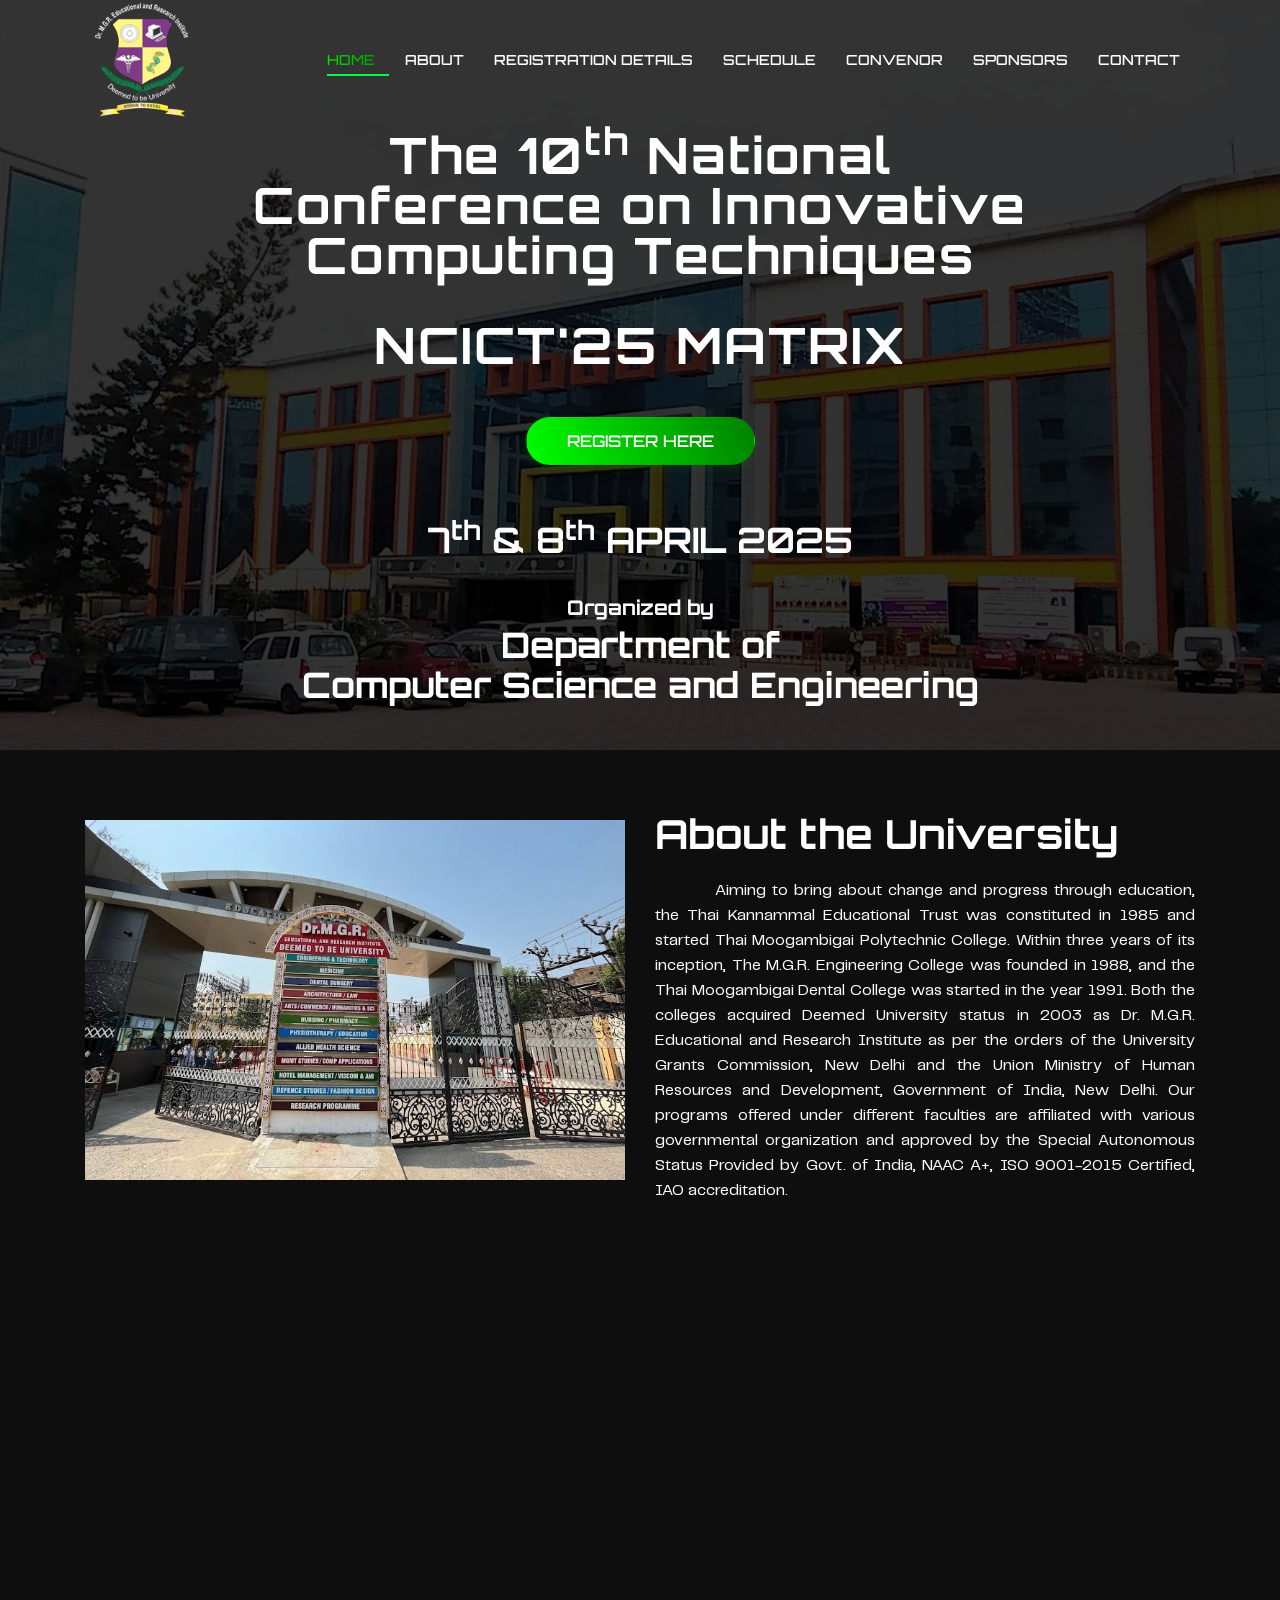
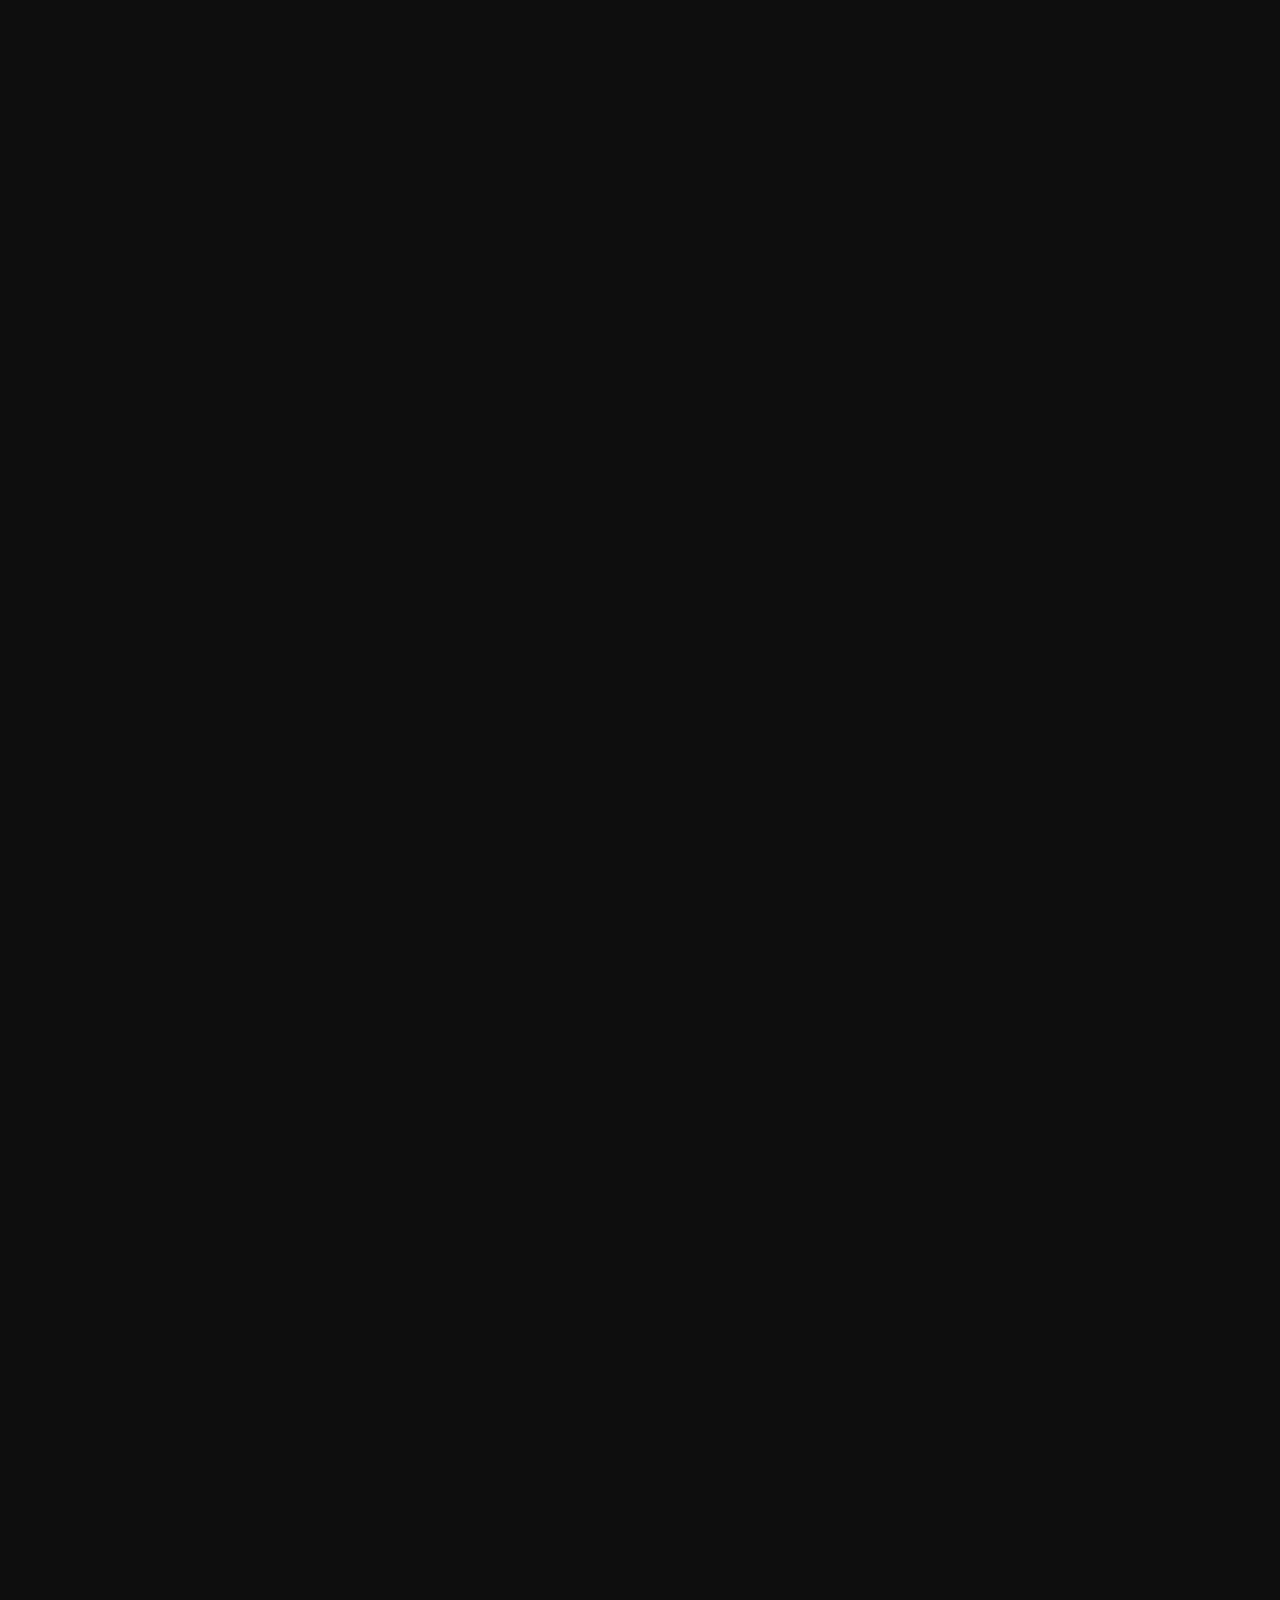
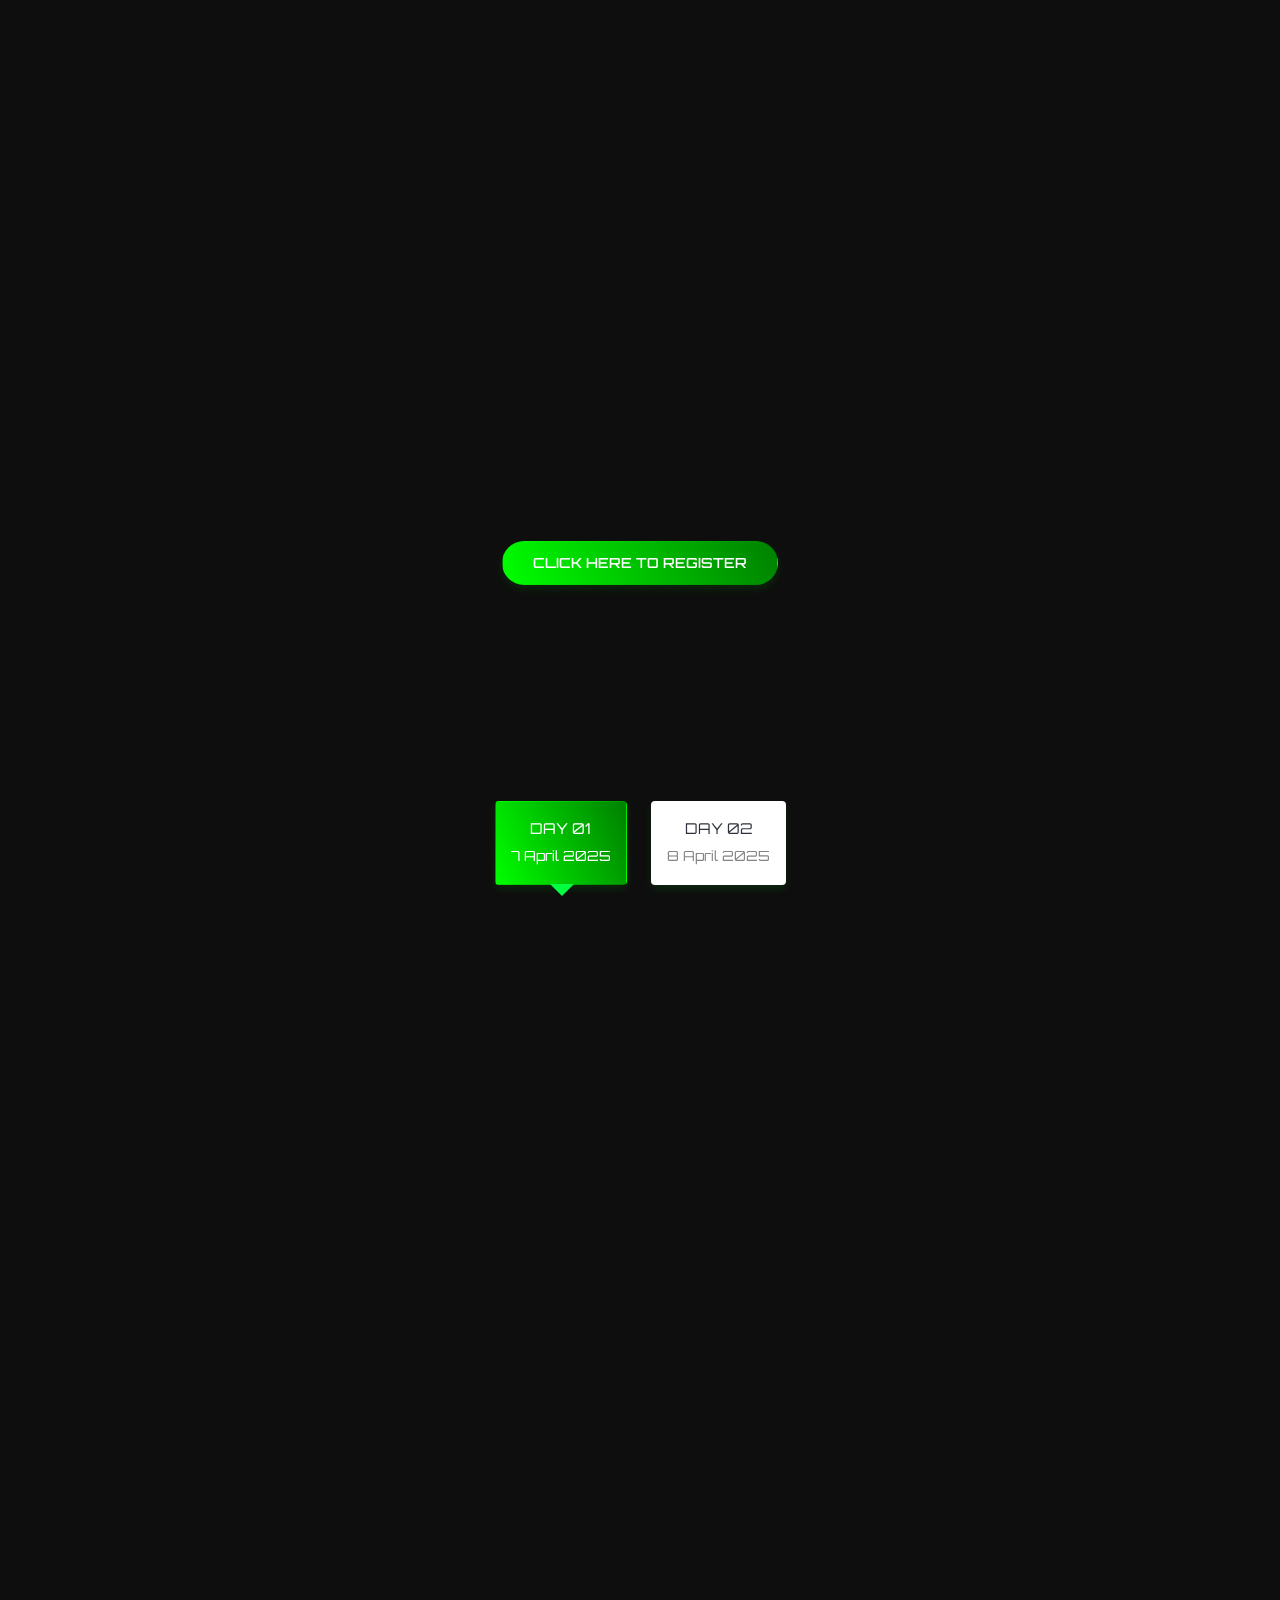
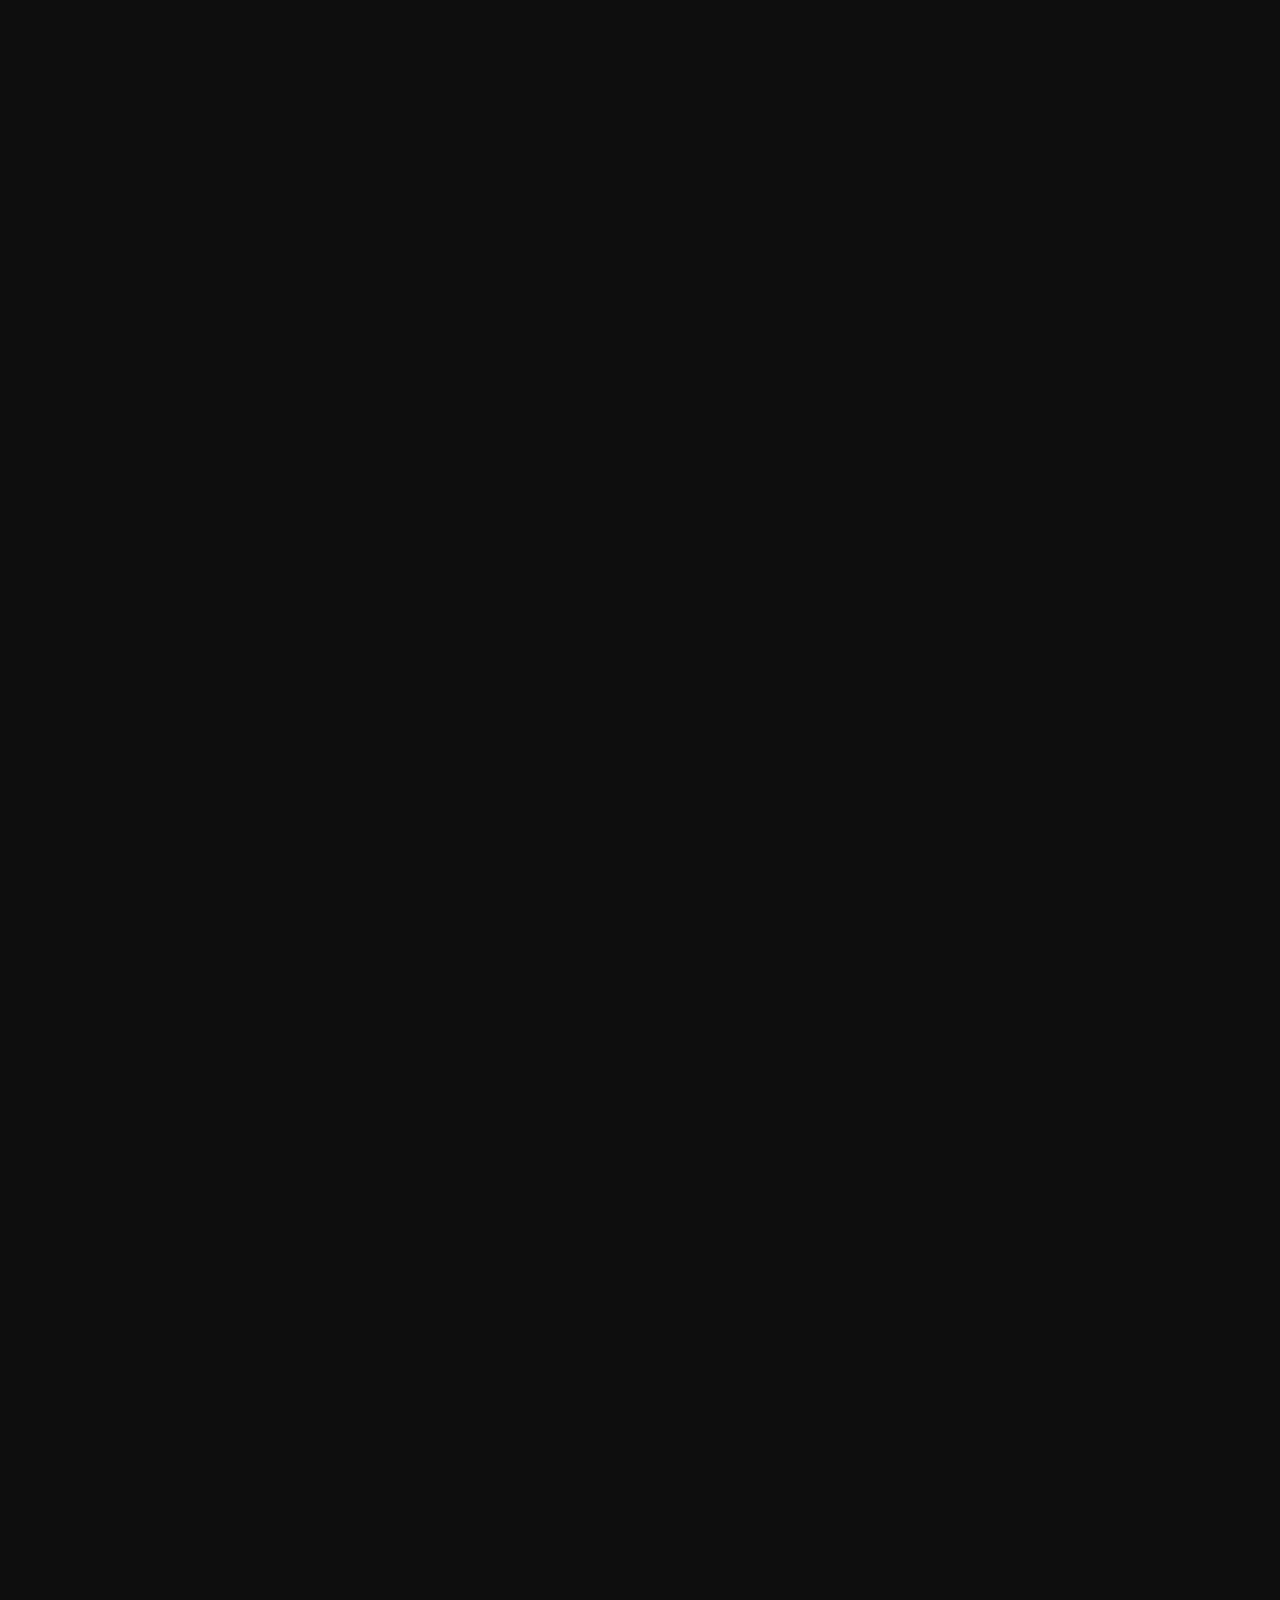
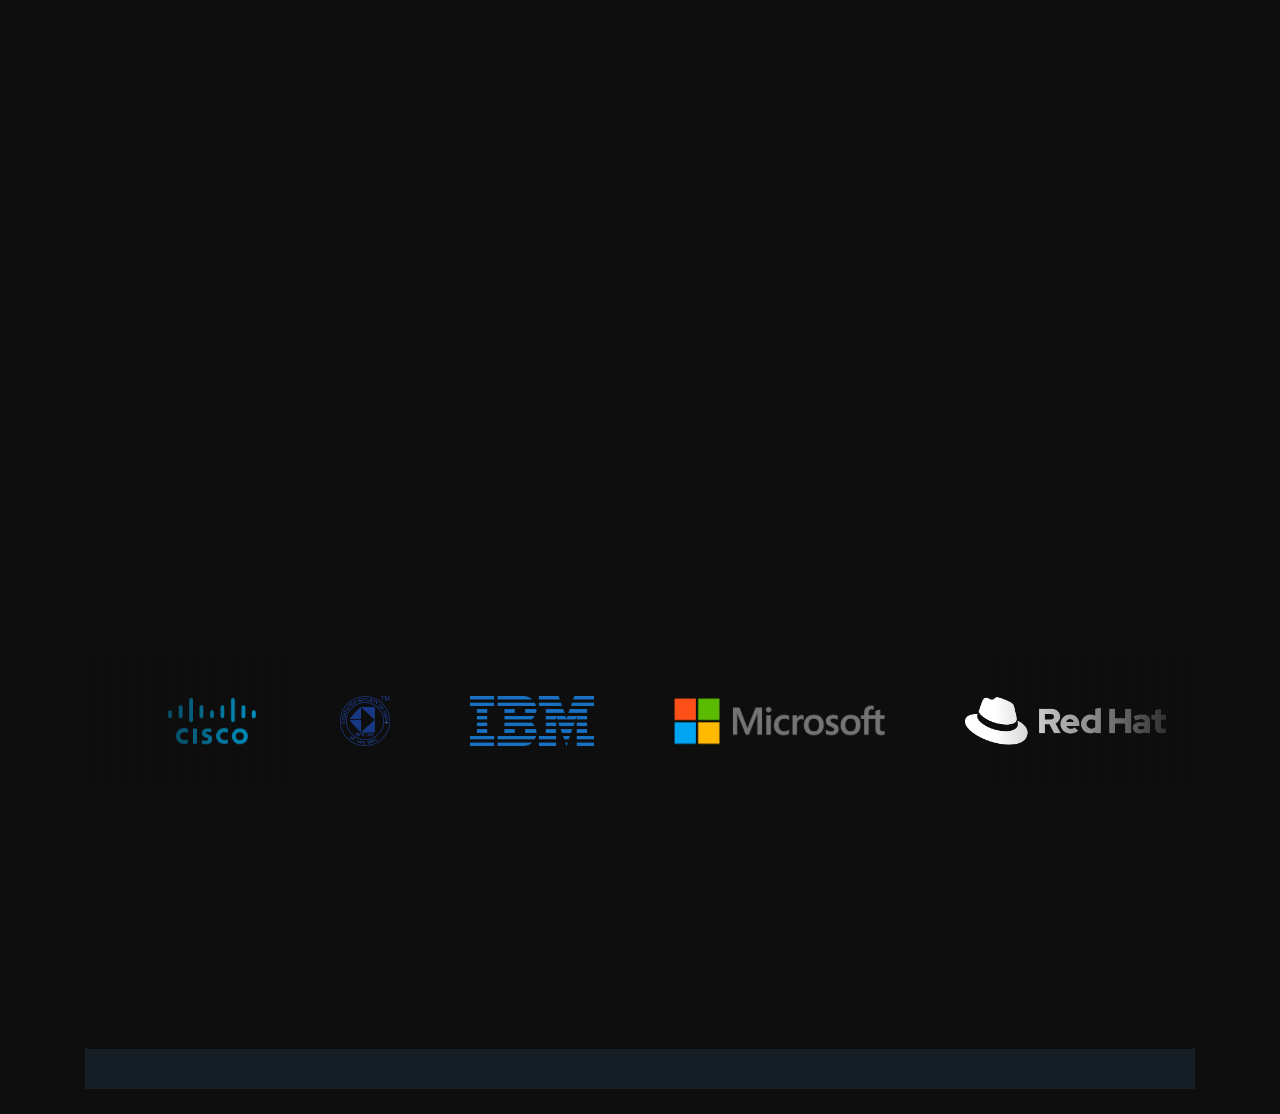
<file: index.html>
<!DOCTYPE html>
<html lang="en">

<head>
  <!-- Required meta tags -->
  <meta charset="utf-8">
  <meta name="viewport" content="width=device-width, initial-scale=1, shrink-to-fit=no">

  <title>NCICT'25 MATRIX</title>
  <link rel="preconnect" href="https://fonts.googleapis.com">
  <link rel="preconnect" href="https://fonts.gstatic.com" crossorigin>
  <link href="https://fonts.googleapis.com/css2?family=Orbitron:wght@400..900&display=swap" rel="stylesheet">
  <!-- Bootstrap CSS -->
  <link rel="stylesheet" type="text/css" href="assets/css/bootstrap.min.css">
  <!-- Icon -->
  <link rel="stylesheet" type="text/css" href="assets/fonts/line-icons.css">
  <!-- Nivo Lightbox -->
  <link rel="stylesheet" type="text/css" href="assets/css/nivo-lightbox.css">
  <!-- Animate -->
  <link rel="stylesheet" type="text/css" href="assets/css/animate.css">
  <!-- Main Style -->
  <link rel="stylesheet" type="text/css" href="assets/css/main.css">
  <!-- Responsive Style -->
  <link rel="stylesheet" type="text/css" href="assets/css/responsive.css">

</head>

<body>

  <!-- Header Area wrapper Starts -->
  <header id="header-wrap">
    <!-- Navbar Start -->
    <nav class="navbar navbar-expand-lg bg-inverse fixed-top scrolling-navbar">
      <div class="container">
        <!-- Brand and toggle get grouped for better mobile display -->
        <a href="index.html" class="navbar-brand">
          <img src="assets/img/logo.webp" alt=""></a>
        <button class="navbar-toggler" type="button" data-toggle="collapse" data-target="#navbarCollapse"
          aria-controls="navbarCollapse" aria-expanded="false" aria-label="Toggle navigation">
          <i class="lni-menu"></i>
        </button>
        <div class="collapse navbar-collapse" id="navbarCollapse">
          <ul class="navbar-nav mr-auto w-100 justify-content-end">
            <li class="nav-item active">
              <a class="nav-link" href="#header-wrap" style="overflow: hidden;">
                Home
              </a>
            </li>
            <li class="nav-item">
              <a class="nav-link" href="#about" style="overflow: hidden;">
                About
              </a>
            </li>

            <li class="nav-item">
              <a class="nav-link" href="#intro" style="overflow: hidden;">
                registration details
              </a>
            </li>
            <li class="nav-item">
              <a class="nav-link" href="#schedules" style="overflow: hidden;">
                schedule
              </a>
            </li>
            <li class="nav-item">
              <a class="nav-link" href="#convenor" style="overflow: hidden;">
                Convenor
              </a>
            </li>
            <li class="nav-item">
              <a class="nav-link" href="#sponsors" style="overflow: hidden;">
                Sponsors
              </a>
            </li>
            <li class="nav-item">
              <a class="nav-link" href="#google-map-area" style="overflow: hidden;">
                Contact
              </a>
            </li>
          </ul>
        </div>
      </div>
    </nav>
    <!-- Navbar End -->

    <!-- Hero Area Start -->
    <div id="hero-area" class="hero-area-bg">
      <div class="overlay"></div>
      <div class="container">
        <div class="row justify-content-center">
          <div class="col-lg-9 col-sm-12">
            <div class="contents text-center">

              <!-- <p class="banner-desc">15, Oct 2020 - Maria Hall, NY, United states</p> -->



              <h2 class="head-title wow fadeInDown">The 10<sup>th</sup> National Conference on Innovative
                Computing Techniques</h2>
              <h1 class="head-title wow fadeInDown" id="theme">ncict'25 matrix</h1>
              <br>              <div class="banner-btn">
                <a href="https://forms.gle/Pv5xkYPN8ab1cwj27" target="_blank" class="btn btn-common">register here</a>

              </div>
              <h4 class="date wow fadeInUp">7<sup>th</sup> & 8<sup>th</sup> APRIL
                2025 <br>
                <span id="organize">Organized by</span> <br>
                Department of <br>Computer Science and Engineering
              </h4>

            </div>
          </div>
        </div>
      </div>
    </div>
    <!-- Hero Area End -->

  </header>
  <!-- Header Area wrapper End -->


  <!-- About Section Start -->

  <section id="about" class="section-padding">
    <div class="container">
      <div class="row">
        <div class="col-lg-6 col-md-12 col-xs-12">
          <div class="img-thumb wow fadeInDown" data-wow-delay="0.2s">
            <img class="img-fluid1" src="assets/img/abouttheuniversity.jpg" alt="">
          </div>
        </div>
        <div class="col-lg-6 col-md-12 col-xs-12">
          <div class="about-content">
            <div>
              <div class="about-text wow fadeInUp" data-wow-delay="0.2s" style="text-align: justify;">
                <h2>About the University</h2>
                <p style="text-indent: 60px;text-align: justify;">Aiming to bring about change and progress through
                  education, the Thai Kannammal Educational Trust was constituted in 1985 and started Thai Moogambigai
                  Polytechnic College. Within three years of its inception, The M.G.R. Engineering College was founded
                  in 1988, and the Thai Moogambigai Dental College was started in the year 1991. Both the colleges
                  acquired Deemed University status in 2003 as Dr. M.G.R. Educational and Research Institute as per the
                  orders of the University Grants Commission, New Delhi and the Union Ministry of Human Resources and
                  Development, Government of India, New Delhi. Our programs offered under different faculties are
                  affiliated with various governmental organization and approved by the Special Autonomous Status
                  Provided by Govt. of India, NAAC A+, ISO 9001-2015 Certified, IAO accreditation.
                </p>
              </div>
            </div>
          </div>
        </div>
      </div>
    </div>
  </section>




  <section id="about2" class="section-padding" style="justify-content: center;">
    <div class="container">
      <div class="row">
        <div class="col-lg-6 col-md-12 col-xs-12" class="about1">
          <div class="img-thumb wow fadeInDown" data-wow-delay="0.2s">
            <img class="img-fluid1" src="assets/img/about/aboutthedept.jpg" alt="">
          </div>
        </div>

        <div class="col-lg-6 col-md-12 col-xs-12">
          <div class="about-content">
            <div>
              <div class="about-text wow fadeInUp" data-wow-delay="0.2s" style="text-align: justify;">
                <h2>About the Department</h2>
                <p style="text-align: justify;text-indent: 60px">The Department of Computer Science and Engineering was
                  started in the year
                  1988, aims to impart high
                  quality education to post-graduate and under-graduate students as well as to carry out cutting edge
                  technology research on various disciplines of Computer Science and Engineering. B.Tech CSE programme
                  is accredited by NBA (National Board of Accreditation) and ABET (Accreditation Board for Engineering
                  and Technology) to ensure its quality in compliance with the International Standards in technical
                  education. <br>
                  <span style="text-indent: 60px;text-align: justify;">A team of well trained teaching faculties are
                    dedicated to focus on
                    preparing the students for wide
                    range of IT careers in reputed companies and equipping them for Research with unique experience thus
                    molding tomorrow's technocrats with high caliber. The Department provides skill based training to
                    the
                    students in association with CISCO, REDHAT, IBM, ORACLE and Spoken tutorial IIT Bombay and the list
                    is
                    expanding or limiting depending upon the current trends and Industrial quest. Special activities
                    designed to enhance and empower the student’s skills are periodically conducted within the campus.
                    The
                    department is successfully collaborating with various IT companies for hands on Training and
                    Internship for the students during their course period. Up to date by technology and aesthetically
                    pleasing infrastructure and labs are available in the department to impart high quality education
                    with
                    high standards par excellence in Engineering and Technology with the motivation of mitigating cross
                    cultural and cross regional boundary concern of students. The department has signed MOUs with
                    foreign
                    universities for Students Exchange Programmes.</span>
                </p>
              </div>
            </div>
                      </div>
        </div>
      </div>
    </div>
  </section>









  <section id="about" class="section-padding">
    <div class="container">
      <div class="row">
        <div class="col-lg-6 col-md-12 col-xs-12">
          <div class="img-thumb wow fadeInDown" data-wow-delay="0.2s">
            <img class="img-fluid1" src="assets/img/about/abouttheconference.jpg" alt="">
          </div>
        </div>
        <div class="col-lg-6 col-md-12 col-xs-12">
          <div class="about-content wow fadeInUp" data-wow-delay="0.2s" style="text-align: justify;">
            <div>
              <div class="about-text">
                <h2>About the Conference</h2>
                <p style="text-align: justify;">NCICT'25 is a two days National Conference organized by the department
                  of CSE through hybrid mode. In
                  today's digital world where everything is connected, the role of Computer Science has changed
                  dramatically over the last couple of decades. The 10th National Conference on Innovative Computing
                  Techniques in MATRIX mainly focuses on research topies in IoT, Data Science, Artificial
                  intelligence, Quantum Computing, Edge Computing, Cloud Computing, Cryptocurrency and Cyber Security.
                  This conference is for Academicians, Researchers and Industry Experts to exchange ideas, to enhance a
                  secure digital transformation.</p>

                <h2 class="about-text">Call for Papers</h2>
                <ul class="stylish-list mb-3">
                  <li><i class="lni-check-mark-circle"></i>Network Security</li>
                  <li><i class="lni-check-mark-circle"></i>Robotics and Automation</li>
                  <li><i class="lni-check-mark-circle"></i>Image Processing</li>
                  <li><i class="lni-check-mark-circle"></i>Technology and IT Service</li>
                  <li><i class="lni-check-mark-circle"></i>Web Development</li>
                  <li><i class="lni-check-mark-circle"></i>Artificial Intelligence and Machine Learning</li>
                  <li><i class="lni-check-mark-circle"></i>E-Commerce</li>
                  <li><i class="lni-check-mark-circle"></i>Data Science and Analytics</li>
                  <li><i class="lni-check-mark-circle"></i>Virtual Reality(VR) and Augumented reality(AR)</li>
                  <li><i class="lni-check-mark-circle"></i>Ethical Computing and Responsible AI</li>
                  <li><i class="lni-check-mark-circle"></i>E-waste management and Circular Computing</li>
                  <li><i class="lni-check-mark-circle"></i>Education and Capacity Building</li>
                  <li><i class="lni-check-mark-circle"></i>Green Computing and Energy Efficiency</li>
                  <li><i class="lni-check-mark-circle"></i>Edge Computing</li>
                  <li><i class="lni-check-mark-circle"></i>Data Science and Big Data</li>
                  <li><i class="lni-check-mark-circle"></i>Tech Education and Training</li>
                  <li><i class="lni-check-mark-circle"></i>Digital Crop Farming</li>
                  <li><i class="lni-check-mark-circle"></i>Deep Learning</li>
                  <li><i class="lni-check-mark-circle"></i>Software Development</li>
                  <li><i class="lni-check-mark-circle"></i>Cyber Security</li>
                  <li><i class="lni-check-mark-circle"></i>Cloud Computing</li>
                  <li><i class="lni-check-mark-circle"></i>Blockchain and Cryptocurrency</li>
                  <li><i class="lni-check-mark-circle"></i>Internet of Things (IoT)</li>
                  <li><i class="lni-check-mark-circle"></i>Quantum Computing</li>
                  <li><i class="lni-check-mark-circle"></i>AI for Sustainable Development</li>
                  <li><i class="lni-check-mark-circle"></i>Sustainable Infrastructure and Smart Cities</li>
                  <li><i class="lni-check-mark-circle"></i>Sustainable Software Development</li>
                  <li><i class="lni-check-mark-circle"></i>Global Perspectives on Sustainable Computing</li>
                  <li><i class="lni-check-mark-circle"></i>Distributed Systems</li>
                  <li><i class="lni-check-mark-circle"></i>High-Performance Networking</li>
                  <li><i class="lni-check-mark-circle"></i>Human-Computer Interaction</li>
                  <li><i class="lni-check-mark-circle"></i>Mobile and Ubiquitous Computing</li>
                </ul>
              </div>
            </div>
          </div>
        </div>
      </div>
    </div>
  </section>
  <!-- About Section End -->








  <!-- intro Section Start -->
  <section id="intro" class="intro section-padding">
    <div class="container">
      <div class="row">
        <div class="col-12">
          <div class="section-title-header text-center">
            <h2 class="section-title wow fadeInUp" data-wow-delay="0.2s">Submission Details</h2>
            <p class="wow fadeInDown" data-wow-delay="0.2s">Prospective authors may kindly submit their papers in MS
              Word not exceeding 10 pages, in a double column format, through email to <span
                style="color:red;font-weight: bold;">ncict@drmgrdu.ac.in</span></p>
          </div>
          <div class="section-title-header text-center" style="margin-top: 40px;">
            <h2 class="section-title wow fadeInUp" data-wow-delay="0.2s">Publication Details
            </h2>
            <p class="wow fadeInDown" data-wow-delay="0.2s">The original plagiarism free papers presented in the
              conference will be published in UGC Care Journals/Scopus Indexed journals with the consent of the authors
              upon payment of fee for the journals. All the accepted papers will be published in the
              conference proceedings with <span style="color:red;font-weight: bold;">ISBN number</span>.</p>
          </div>
          <div class="section-title-header text-center" style="margin-top: 40px;">
            <h2 class="section-title wow fadeInUp" data-wow-delay="0.2s">Important Dates
            </h2>
            <p class="wow fadeInDown" data-wow-delay="0.2s" id="fee">Last date for paper submission:<span
                style="color: blue; font-weight: bolder;"> 24<sup>th</sup> March 2025</span><br>
              Date of Acceptance: <span style="color: blue; font-weight: bolder;"> 30<sup>th</sup> March 2025</span><br>
              Camera Ready paper: <span style="color: blue; font-weight: bolder;"> 30<sup>th</sup> March 2025</span><br>
              Date of Conference:<span style="color: blue; font-weight: bolder;"> 7<sup>th</sup> & 8<sup>th</sup>
                April 2025</span>


          </div>
          <div class="section-title-header text-center" style="margin-top: 40px;">
            <h2 class="section-title wow fadeInUp" data-wow-delay="0.2s">Registration Fee</Details>
            </h2>
            <p class="wow fadeInDown" data-wow-delay="0.2s" id="fee">UG/PG Students : <span
                style="color:red;font-weight: bolder;"> Rs. 500/-</span><br>
              Faculty/Research Scholar : <span style="color:red;font-weight: bolder;"> Rs. 750/-</span> <br>
              Industry Person : <span style="color:red;font-weight: bolder;"> Rs. 1000/-</span>
            </p>
            <p><a href="https://forms.gle/Pv5xkYPN8ab1cwj27" class="btn btn-common" target="_blank">Click here to
                register</a></p>
          </div>
        </div>
      </div>
    </div>
  </section>

  <!-- intro Section End -->









  <!-- Schedule Section Start -->
  <section id="schedules" class="schedule section-padding">
    <div class="container">
      <div class="row">
        <div class="col-12">
          <div class="section-title-header text-center">
            <h2 class="section-title wow fadeInUp" data-wow-delay="0.2s">Event Schedules</h2>
            <p class="wow fadeInDown" data-wow-delay="0.2s">the conference will be conducted in hybrid mode</p>
          </div>
        </div>
      </div>
      <div class="row">
        <div class="col-12 mb-5 text-center">
          <ul class="nav nav-tabs" id="myTab" role="tablist">
            <li class="nav-item">
              <a class="nav-link active" id="monday-tab" data-toggle="tab" href="#monday" role="tab"
                aria-controls="monday" aria-expanded="true">
                <div class="item-text">
                  <h4>Day 01</h4>
                  <h5>7 April 2025</h5>
                </div>
              </a>
            </li>
            <li class="nav-item">
              <a class="nav-link" id="tuesday-tab" data-toggle="tab" href="#tuesday" role="tab" aria-controls="tuesday">
                <div class="item-text">
                  <h4>Day 02</h4>
                  <h5>8 April 2025</h5>
                </div>
              </a>
            </li>
          </ul>
        </div>
        <div class="col-12">
          <div class="schedule-area row wow fadeInDown" data-wow-delay="0.3s">
            <div class="schedule-tab-content col-12 clearfix">
              <div class="tab-content" id="myTabContent">
                <div class="tab-pane fade show active" id="monday" role="tabpanel" aria-labelledby="monday-tab">
                  <div id="accordion">
                    <div class="card">
                      <div id="headingOne">
                        <div class="schedule-slot-time">
                          <span> 10.00 - 11.00 AM</span>
                        </div>
                        <div class="collapsed card-header" data-toggle="collapse" data-target="#collapseOne"
                          aria-expanded="false" aria-controls="collapseOne">
                          <!-- <div class="images-box">
                            <img class="img-fluid" src="assets/img/speaker/speakers-1.jpg" alt="">
                          </div> -->
                          <h4>InAugural-ncict'25</h4>
                          <h5 class="name">Venue-RA Auditorium</h5>
                        </div>
                      </div>
                    </div>
                    <div class="card">
                      <div id="headingTwo">
                        <div class="schedule-slot-time">
                          <span>11.00 - 01.00 PM </span>

                        </div>
                        <div class="collapsed card-header" data-toggle="collapse" data-target="#collapseTwo"
                          aria-expanded="false" aria-controls="collapseTwo">

                          <h4>technical sessions</h4>
                          <h5 class="name"> </h5>

                        </div>
                      </div>
                    </div>
                    <div class="card">
                      <div id="headingThree">
                        <div class="schedule-slot-time">
                          <span> 01.00 - 02.00 PM</span>
                        </div>
                        <div class="collapsed card-header" data-toggle="collapse" data-target="#collapseThree"
                          aria-expanded="false" aria-controls="collapseThree">

                          <h4>Lunch break</h4>
                          <h5 class="name"> </h5>

                        </div>
                      </div>
                    </div>

                    <div class="card">
                      <div id="headingThree">
                        <div class="schedule-slot-time">
                          <span> 02.00 - 04.00 PM</span>
                        </div>
                        <div class="collapsed card-header" data-toggle="collapse" data-target="#collapseThree"
                          aria-expanded="false" aria-controls="collapseThree">

                          <h4>technical sessions</h4>
                          <h5 class="name"> </h5>
                        </div>
                      </div>
                    </div>
                  </div>
                </div>

                <div class="tab-pane fade" id="tuesday" role="tabpanel" aria-labelledby="tuesday-tab">
                  <div id="accordion2">
                    <div class="card">
                      <div id="headingOne1">
                        <div class="schedule-slot-time">
                          <span> 10.00 - 01.00 PM</span>

                        </div>
                        <div class="collapsed card-header" data-toggle="collapse" data-target="#collapseTwo2"
                          aria-expanded="false" aria-controls="collapseTwo2">

                          <h4>technical session</h4>
                          <h5 class="name"> </h5>
                        </div>
                      </div>
                    </div>
                    <div class="card">
                      <div id="headingTwo2">
                        <div class="schedule-slot-time">
                          <span> 01.00 - 02.00 PM</span>

                        </div>
                        <div class="collapsed card-header" data-toggle="collapse" data-target="#collapseOne1"
                          aria-expanded="false" aria-controls="collapseOne1">

                          <h4>lunch break</h4>
                          <h5 class="name"> </h5>
                        </div>
                      </div>
                    </div>

                    <div class="card">
                      <div id="headingOne1">
                        <div class="schedule-slot-time">
                          <span> 02.00 - 03.00 PM</span>

                        </div>
                        <div class="collapsed card-header" data-toggle="collapse" data-target="#collapseTwo2"
                          aria-expanded="false" aria-controls="collapseTwo2">

                          <h4>technical session</h4>
                          <h5 class="name"> </h5>
                        </div>
                      </div>

                    </div>
                    <div class="card">
                      <div id="headingOne1">
                        <div class="schedule-slot-time">
                          <span> 03.00 - 04.00 PM</span>

                        </div>
                        <div class="collapsed card-header" data-toggle="collapse" data-target="#collapseTwo2"
                          aria-expanded="false" aria-controls="collapseTwo2">

                          <h4>valedictory</h4>
                          <h5 class="name">Venue-RA Auditorium</h5>

                        </div>
                      </div>
                    </div>
                  </div>
                </div>
              </div>
            </div>
          </div>
        </div>

      </div>
    </div>
  </section>
  <!-- Schedule Section End -->





  <!-- CONFERENCE MEMBER -->



  <section id="convenor" class="section-padding text-center">
    <div class="container">
      <div class="row">
        <div class="col-12">
          <div class="section-title-header text-center">
            <h2 class="section-title wow fadeInUp" data-wow-delay="0.2s">Honourable Guest</h2>

          </div>
        </div>
      </div>
      <div class="row justify-content-center fadeInUp">
        
        <div class="col-g-3 col-md-6 col-xs-12">
          <!-- Team Item Starts -->
          <div class="team-item wow fadeInUp" data-wow-delay="0.5s">
            <div class="team-img">
              <img class="img-fluid" src="assets/img/speaker/coming-soon.webp" alt="">

            </div>
            <div class="info-text">
              <h3>will be announced soon</h3>
            </div>
          </div>
                   </div>
                   <div class="col-g-3 col-md-6 col-xs-12">   <div class="team-item wow fadeInUp" data-wow-delay="0.5s">
                    <div class="team-img">
                      <img class="img-fluid" src="assets/img/speaker/coming-soon.webp" alt="">
        
                    </div>
                    <div class="info-text">
                      <h3>will be announced soon</h3>
                    </div>
        </div>
          <!-- Team Item Ends -->
        </div>
      </div>





      <!-- Team Section Start -->
      <section id="convenor" class="section-padding text-center">
        <div class="container">
          <div class="row">
            <div class="col-12">
              <div class="section-title-header text-center">
                <h2 class="section-title wow fadeInUp" data-wow-delay="0.2s">Conference Convenor</h2>

              </div>
            </div>
          </div>
          <div class="row justify-content-center">
            <div class="col-g-3 col-md-6 col-xs-12">
              <!-- Team Item Starts -->
              <div class="team-item wow fadeInUp" data-wow-delay="0.5s">
                <div class="team-img">
                  <img class="img-fluid" src="assets/img/team/hod.jpg" alt="">

                </div>
                <div class="info-text">
                  <h3>Dr.S.Geetha</h3>
                  <h3>HoD-CSE</h3>
                  <p style="text-align: justify;">I am delighted to extend my warmest congratulations for National
                    Conference NCICT’ 25. As the conference unfolds, may it be a forum for the exchange of ideas, the
                    cultivation of new insights, and the forging of valuable connections. I have full confidence that
                    NCICT’ 25 will be a resounding success, leaving a lasting impact on all participants. May the
                    presentations inspire, the discussions enlighten, and the networking opportunities foster
                    collaboration and innovation. Wishing the entire team continued success throughout the conference.
                    May it exceed expectations and be remembered as a milestone event.
                  </p>
                </div>
              </div>
              <!-- Team Item Ends -->
            </div>
          </div>

        </div>
      </section>
      <!-- Team Section End -->



      <!-- organizing secretaries -->

      <!-- Ticket Pricing Area Start -->
      <section id="pricing" class="section-padding">
        <div class="container">
          <div class="row">
            <div class="col-12">
              <div class="section-title-header text-center">
                <h2 class="section-title wow fadeInUp" data-wow-delay="0.2s">Organizing Secretaries</h2>
              </div>
            </div>
          </div>
          <div class="row justify-content-center">


            <div class="col-lg-4 col-md-6 col-xa-12 mb-3">
              <div class="price-block-wrapper active wow fadeInUp" data-wow-delay="0.3s">
                <div class="team-img">
                  <img style="width: 100%;height: auto;" src="assets/img/team/soniya.jpg" alt="">

                </div>
                <div class="info-text" style="color: white;">
                  <h3 >Dr.G.Soniya Priyatharsini</h3>
                  <h3>Prof.-CSE</h3>
                  <p>It is with great pleasure that I welcome you to NCICT’25 [Matrix]
                    as the conference coordinator. I extend my heartfelt wishes for a successful and enriching event.
                    May
                    these days be marked by insightful discussions, valuable connections, and a shared passion for the
                    conference theme. Your active participation is eagerly anticipated, and I am confident that this
                    gathering will be a collective success.</p>
                </div>
              </div>
            </div>
            <div class="col-lg-4 col-md-6 col-xa-12 mb-3">
              <div class="price-block-wrapper active wow fadeInUp" data-wow-delay="0.3s">
                <div class="team-img">
                  <img style="width: 100%;height: auto;" src="assets/img/maheswari-mam.jpeg" alt="">

                </div>
                <div class="info-text" style="color: white;">
                  <h3>Mrs. A.Maheswari</h3>
                  <h3>Prof.-CSE</h3>
                  <p>As one of the Organizing Secretary of NCICT’ 25, I am very much excited about hosting the NCICT’
                    25. I am expecting gathering
                    of brilliant minds, thought-provoking discussions, and groundbreaking insights to take place in the
                    conference. Let's make this conference an unforgettable platform for learning and networking. Spread
                    the word, mark your calendars, and join us in making a positive impact!</p>
                </div>
              </div>
            </div>
          </div>
        </div>
      </section>
      <!-- Ticket Pricing Area End -->


      <!-- Sponsors Section Start -->
      <!-- <section id="sponsors" class="section-padding">
        <div class="overlay"></div>
        <div class="container">
          <div class="row">
            <div class="col-12">
              <div class="section-title-header text-center">
                <h2 class="section-title wow fadeInUp" data-wow-delay="0.2s" style="color: black;">Sponsors</h2>

              </div>
            </div>
          </div>
          <div class="row mb-30 text-center wow fadeInDown" data-wow-delay="0.3s">
            <div class="col-lg-12" style="padding: 10px;">
              <div class="sponsors-logo text-center">
                <img src="assets/img/sponsors/ibm.jpg" alt="" width="20%">
                <img src="assets/img/sponsors/microsoft.jpg" alt="" width="23.5%">
                <img src="assets/img/sponsors/cisco.png" alt="" width="19%">
              </div>
            </div>
            <div class="col-lg-12">
              <div class="sponsors-logo text-center">
                <img src="assets/img/sponsors/redhat.webp" alt="" width="15%">
                <img src="assets/img/sponsors/coedf.jpg" alt="" width="15%">
                <img src="assets/img/sponsors/iei.jpg" alt="" width="15%">
                <img src="assets/img/sponsors/csi.png" alt="">
              </div>
            </div>
          </div>
        </div>
      </section> -->
      <div id="sponsors" >
        <h2 class="section-title wow fadeInUp">Sponsors</h2>
      <div class="logo">
        <div class="logo-slide"><img src="assets/img/logos/Cisco-logo.png"><img
            src="assets/img/logos/CSI-Logo-e1623395836342.png"><img src="assets/img/logos/IBM_logo.svg.png"><img
            src="assets/img/logos/Microsoft-Logo.png"><img src="assets/img/logos/RedHat_White.png">
          <img src="assets/img/logos/acm.png"></div>
        <div class="logo-slide"><img src="assets/img/logos/Cisco-logo.png"><img
            src="assets/img/logos/CSI-Logo-e1623395836342.png"><img src="assets/img/logos/IBM_logo.svg.png"><img
            src="assets/img/logos/Microsoft-Logo.png"><img src="assets/img/logos/RedHat_White.png"><img src="assets/img/logos/acm.png"></div>
      </div>
      </div>
      <!-- Sponsors Section End -->

      <br><br><br><br>

      <!-- Map Section Start -->
      <section id="google-map-area">
        <div class="container-fluid">
          <div class="row">
            <div class="col-12">
              <div class="section-title-header text-center">
                <h2 class="section-title wow fadeInUp" data-wow-delay="0.2s" style="color: black;">Contact</h2>

              </div>
              <object style="border:0; height: 450px; width: 100%;"
                data="https://www.google.com/maps/embed?pb=!1m18!1m12!1m3!1d62183.51854226706!2d80.10174324863281!3d13.069378000000023!2m3!1f0!2f0!3f0!3m2!1i1024!2i768!4f13.1!3m3!1m2!1s0x3a5261504145fe7d%3A0x58810f43c3a748ae!2sDr.%20M.G.R.%20Educational%20And%20Research%20Institute%20university!5e0!3m2!1sen!2sin!4v1706076383241!5m2!1sen!2sin"></object>
            </div>
          </div>
        </div>
      </section>
      <!-- Map Section End -->

      <!-- Contact text Start -->
      <section id="contact-text">
        <div class="container">
          <div class="row contact-wrapper ">
            <div class="col-lg-4 col-md-5 col-xs-12 wow fadeInUp">
              <ul>
                <li>
                  <i class="lni-home"></i>
                </li>
                <li><span>Dr.MGR Educational and Research Institute <br>
                    Maduravayol,Chennai,TN</li>
              </ul>
            </div>
            <div class="col-lg-4 col-md-3 col-xs-12 wow fadeInUp">
              <ul>
                <li>
                  <i class="lni-phone"></i>
                </li>
                <li><span>Dr.G.Soniya Priyatharsini +91 7299885500 <br>Mrs.A.Maheswari +91 9884536108
                  </span></li>
              </ul>
            </div>
            <div class="col-lg-4 col-md-3 col-xs-12 wow fadeInUp ">
              <ul>
                <li>
                  <i class="lni-envelope"></i>
                </li>
                <li><span>ncict@drmgrdu.ac.in</span></li>
              </ul>
            </div>
          </div>
        </div>
      </section>
      <!-- Contact text End -->

      <!-- <footer>
        <div class="container">
          <div class="row justify-content-center">
            <div class="col-lg-8 col-md-12 col-xs-12">
              <div class="subscribe-inner wow fadeInDown" data-wow-delay="0.3s">
                <h2 class="subscribe-title">To Get Nearly Updates</h2>
                <form class="text-center form-inline">
                  <input class="mb-20 form-control" name="email" placeholder="Enter Your Email Here">
                  <button type="submit" class="btn btn-common sub-btn" data-style="zoom-in" data-spinner-size="30"
                    name="submit" id="submit">
                    <span class="ladda-label"><i class="lni-check-box"></i> Subscribe</span>
                  </button>
                </form>
              </div>
              <div class="footer-logo">
                <img src="assets/img/logo.png" alt="">
              </div>
              <div class="social-icons-footer">
                <ul>
                  <li class="facebook"><a target="_blank" href="3"><i class="lni-facebook-filled"></i></a></li>
                  <li class="twitter"><a target="_blank" href="3"><i class="lni-twitter-filled"></i></a></li>
                  <li class="pinterest"><a target="_blank" href="3"><i class="lni-pinterest"></i></a></li>
                </ul>
              </div>

            </div>
          </div>
        </div>
      </footer> -->

      <!-- Go to Top Link -->
      <a href="#" class="back-to-top">
        <i class="lni-chevron-up"></i>
      </a>

      <div id="preloader">
        <div class="sk-circle">
          <div class="sk-circle1 sk-child"></div>
          <div class="sk-circle2 sk-child"></div>
          <div class="sk-circle3 sk-child"></div>
          <div class="sk-circle4 sk-child"></div>
          <div class="sk-circle5 sk-child"></div>
          <div class="sk-circle6 sk-child"></div>
          <div class="sk-circle7 sk-child"></div>
          <div class="sk-circle8 sk-child"></div>
          <div class="sk-circle9 sk-child"></div>
          <div class="sk-circle10 sk-child"></div>
          <div class="sk-circle11 sk-child"></div>
          <div class="sk-circle12 sk-child"></div>
        </div>
      </div>

      <!-- jQuery first, then Popper.js, then Bootstrap JS -->
      <script src="assets/js/jquery-min.js"></script>
      <script src="assets/js/popper.min.js"></script>
      <script src="assets/js/bootstrap.min.js"></script>
      <script src="assets/js/jquery.countdown.min.js"></script>
      <script src="assets/js/waypoints.min.js"></script>
      <script src="assets/js/jquery.counterup.min.js"></script>
      <script src="assets/js/jquery.nav.js"></script>
      <script src="assets/js/jquery.easing.min.js"></script>
      <script src="assets/js/wow.js"></script>
      <script src="assets/js/nivo-lightbox.js"></script>
      <script src="assets/js/video.js"></script>
      <script src="assets/js/main.js"></script>
</body>

</html>
</file>
<file: assets/css/main.css>
@import url("https://fonts.googleapis.com/css?family=Open+Sans|Roboto:500,700");
html {
  overflow-x: hidden;
}
@font-face { font-family: Telegraf; src: url("../fonts/subset-Telegraf-Regular.woff2") format("woff2")}
body {
  background: #0e0e0e;
  font-size: 15px;
  /* font-weight: 400;/ */
  /* font-family: 'Open Sans', sans-serif; */
  font-family:"Orbitron" ,serif;
  -webkit-box-sizing: border-box;
  -moz-box-sizing: border-box;
  box-sizing: border-box;
  -webkit-font-smoothing: subpixel-antialiased;
  /* color: #212121; */
  color: white;
  line-height: 25px;
  -webkit-backface-visibility: hidden;
  backface-visibility: hidden;
  overflow-x: hidden;
}

h1, h2, h3, h4, h5 {
  font-size: 36px;
  font-weight: 700;
    font-family:"Orbitron" ,serif;
}

a {
  -webkit-transition: all 0.2s linear;
  -moz-transition: all 0.2s linear;
  -o-transition: all 0.2s linear;
  transition: all 0.2s linear;
}

a:hover {
  text-decoration: none;
}

a a:focus {
  outline: none;
}

p {
  font-weight: 400;
    /* font-family: "Orbitron", serif; */
    font-family: Telegraf, serif;
  margin: 0px;
  font-size: 16px;
  text-align: justify;
}

ul, ol {
  list-style: outside none none;
  margin: 0;
  padding: 0;
}

ul li, ol li {
  list-style: none;
}

.hero-heading {
  font-size: 40px;
  font-weight: 700;
  color: #fff;
  text-transform: capitalize;
  line-height: 70px;
  letter-spacing: 0.1rem;
}

.hero-sub-heading {
  font-size: 20px;
  font-weight: 400;
  color: #e6e6e6;
  line-height: 45px;
  letter-spacing: 0.1rem;
}

.section-titile-bg {
  display: inline;
  font-size: 115px;
  font-weight: 700;
  height: 100%;
  left: -173px;
  opacity: 0.1;
  position: absolute;
  top: -14px;
  width: 100%;
  text-align: center;
}

.section-title-header .subtitle {
  font-size: 25px;
  color: #00FF41;
  margin-bottom: 10px;
  font-style: italic;
}

.section-title-header p {
  text-align: center;
  font-weight: 400;
  line-height: 26px;
  /* padding-bottom: 20px; */
  font-size: 18px;
}

.section-title {
  font-size: 33px;
  /* color: #212121; */
  line-height: 52px;
  font-weight: 700;
  text-align: center;
  display: block;
  position: relative;
  /* margin-bottom: 10px; */
}

.section-title:before {
  content: "<";
  color: #00FF41;
  padding-right: 8px;
}

.section-title:after {
  content: "/>";
  color: #00FF41;
  padding-left: 8px;
}

.section-subcontent {
  font-size: 16px;
  text-align: center;
  font-weight: 400;
  line-height: 26px;
  padding-bottom: 36px;
}

.section-sub {
  text-transform: uppercase;
  font-size: 24px;
  line-height: 52px;
  padding-bottom: 15px;
  margin-bottom: 30px;
  position: relative;
}

.section-sub:before {
  position: absolute;
  content: '';
  height: 1px;
  width: 45px;
  left: 50%;
  bottom: 10px;
  -webkit-transform: translateX(-50%);
  transform: translateX(-50%);
  background-color: #00FF41;
}

.subtitle {
  font-size: 15px;
  margin-top: 20px;
  font-weight: 500;
  margin-bottom: 10px;
}

.inner-title {
  font-size: 24px;
  font-weight: 700;
  /* text-tranform: capitalize; */
}

.page-tagline {
  font-size: 24px;
  font-weight: 400;
  color: #ddd;
}

.page-title {
  font-size: 62px;
  font-weight: 700;
  color: #fff;
}

.overlay {
  position: absolute;
  top: 0px;
  left: 0px;
  width: 100%;
  height: 100%;
  /* background: rgba(0, 0, 0, 0.8); */
}

.btn {
  font-size: 14px;
  padding: 10px 30px;
  line-height: 22px;
  border-radius: 30px;
    font-family: "Orbitron", serif;
  cursor: pointer;
  font-weight: 500;
  color: #fff;
  text-transform: uppercase;
  -webkit-transition: all 0.2s linear;
  -moz-transition: all 0.2s linear;
  -o-transition: all 0.2s linear;
  transition: all 0.2s linear;
  display: inline-block;
}

.btn i {
  margin-right: 5px;
}

.btn:focus,
.btn:active {
  box-shadow: none;
  outline: none;
  color: #fff;
}

.btn-common {
  background-image: linear-gradient(65deg, #00FF00 0%, #008000 100%);
  /* box-shadow: 0 8px 16px rgba(255, 77, 121, 0.25);
   */
   box-shadow: 0 4px 8px rgba(0, 255, 0, 0.1);

  position: relative;
  z-index: 1;
}

.btn-common:hover {
  color: #fff;
  background-image: linear-gradient(65deg,  #00FF41 0, #008F11 100%);
  /* box-shadow: 0 8px 16px rgba(255, 77, 121, 0.4); */
  box-shadow: 0 4px 8px rgba(0, 255, 0, 0.1);

  transition: all .2s ease-in-out;
  -moz-transition: all .2s ease-in-out;
  -webkit-transition: all .2s ease-in-out;
}

.btn-border {
  color: #212121;
  background-color: transparent;
  border: 1px solid rgba(36, 36, 36, 0.2);
}

.btn-border:hover {
  color: #00FF41;
  border-color: #00FF41;
  background-color: rgba(255, 255, 255, 0.2);
}

.btn-fill {
  background: #fff;
  color: #212121;
}

.btn-fill:hover {
  color: #00FF41;
}

.btn-lg {
  padding: 12px 34px;
  text-transform: uppercase;
  font-size: 14px;
}

.btn-rm {
  padding: 7px 10px;
  text-transform: capitalize;
}

button:focus {
  outline: none !important;
}

.icon-close, .icon-check {
  color: #00FF41;
}

.bg-drack {
  background: #f1f1f1;
}

.bg-white {
  background: #fff;
}

.mb-30 {
  margin-bottom: 30px;
}

.mt-30 {
  margin-top: 30px;
}

/* ScrollToTop */
a.back-to-top {
  display: none;
  position: fixed;
  bottom: 18px;
  right: 15px;
  text-decoration: none;
}

a.back-to-top i {
  display: block;
  font-size: 22px;
  width: 40px;
  height: 40px;
  line-height: 40px;
  color: #fff;
  background-image: linear-gradient(65deg, #00FF00 0%, #008000 100%);
  border-radius: 30px;
  text-align: center;
  transition: all 0.2s ease-in-out;
  -moz-transition: all 0.2s ease-in-out;
  -webkit-transition: all 0.2s ease-in-out;
  -o-transition: all 0.2s ease-in-out;
  box-shadow: 0 0 4px rgba(0, 0, 0, 0.14), 0 4px 8px rgba(0, 0, 0, 0.28);
}

a.back-to-top:hover, a.back-to-top:focus {
  text-decoration: none;
}

#preloader {
  position: fixed;
  background: #fff;
  top: 0;
  left: 0;
  width: 100%;
  height: 100%;
  z-index: 9999999999;
}

.sk-circle {
  margin: 0px auto;
  width: 40px;
  height: 40px;
  top: 45%;
  position: relative;
}

.sk-circle .sk-child {
  width: 100%;
  height: 100%;
  position: absolute;
  left: 0;
  top: 0;
}

.sk-circle .sk-child:before {
  content: '';
  display: block;
  margin: 0 auto;
  width: 15%;
  height: 15%;
  background-color: #00FF41;
  border-radius: 100%;
  -webkit-animation: sk-circleBounceDelay 1.2s infinite ease-in-out both;
  animation: sk-circleBounceDelay 1.2s infinite ease-in-out both;
}

.sk-circle .sk-circle2 {
  -webkit-transform: rotate(30deg);
  -ms-transform: rotate(30deg);
  transform: rotate(30deg);
}

.sk-circle .sk-circle3 {
  -webkit-transform: rotate(60deg);
  -ms-transform: rotate(60deg);
  transform: rotate(60deg);
}

.sk-circle .sk-circle4 {
  -webkit-transform: rotate(90deg);
  -ms-transform: rotate(90deg);
  transform: rotate(90deg);
}

.sk-circle .sk-circle5 {
  -webkit-transform: rotate(120deg);
  -ms-transform: rotate(120deg);
  transform: rotate(120deg);
}

.sk-circle .sk-circle6 {
  -webkit-transform: rotate(150deg);
  -ms-transform: rotate(150deg);
  transform: rotate(150deg);
}

.sk-circle .sk-circle7 {
  -webkit-transform: rotate(180deg);
  -ms-transform: rotate(180deg);
  transform: rotate(180deg);
}

.sk-circle .sk-circle8 {
  -webkit-transform: rotate(210deg);
  -ms-transform: rotate(210deg);
  transform: rotate(210deg);
}

.sk-circle .sk-circle9 {
  -webkit-transform: rotate(240deg);
  -ms-transform: rotate(240deg);
  transform: rotate(240deg);
}

.sk-circle .sk-circle10 {
  -webkit-transform: rotate(270deg);
  -ms-transform: rotate(270deg);
  transform: rotate(270deg);
}

.sk-circle .sk-circle11 {
  -webkit-transform: rotate(300deg);
  -ms-transform: rotate(300deg);
  transform: rotate(300deg);
}

.sk-circle .sk-circle12 {
  -webkit-transform: rotate(330deg);
  -ms-transform: rotate(330deg);
  transform: rotate(330deg);
}

.sk-circle .sk-circle2:before {
  -webkit-animation-delay: -1.1s;
  animation-delay: -1.1s;
}

.sk-circle .sk-circle3:before {
  -webkit-animation-delay: -1s;
  animation-delay: -1s;
}

.sk-circle .sk-circle4:before {
  -webkit-animation-delay: -0.9s;
  animation-delay: -0.9s;
}

.sk-circle .sk-circle5:before {
  -webkit-animation-delay: -0.8s;
  animation-delay: -0.8s;
}

.sk-circle .sk-circle6:before {
  -webkit-animation-delay: -0.7s;
  animation-delay: -0.7s;
}

.sk-circle .sk-circle7:before {
  -webkit-animation-delay: -0.6s;
  animation-delay: -0.6s;
}

.sk-circle .sk-circle8:before {
  -webkit-animation-delay: -0.5s;
  animation-delay: -0.5s;
}

.sk-circle .sk-circle9:before {
  -webkit-animation-delay: -0.4s;
  animation-delay: -0.4s;
}

.sk-circle .sk-circle10:before {
  -webkit-animation-delay: -0.3s;
  animation-delay: -0.3s;
}

.sk-circle .sk-circle11:before {
  -webkit-animation-delay: -0.2s;
  animation-delay: -0.2s;
}

.sk-circle .sk-circle12:before {
  -webkit-animation-delay: -0.1s;
  animation-delay: -0.1s;
}

@-webkit-keyframes sk-circleBounceDelay {
  0%, 80%, 100% {
    -webkit-transform: scale(0);
    transform: scale(0);
  }
  40% {
    -webkit-transform: scale(1);
    transform: scale(1);
  }
}

@keyframes sk-circleBounceDelay {
  0%, 80%, 100% {
    -webkit-transform: scale(0);
    transform: scale(0);
  }
  40% {
    -webkit-transform: scale(1);
    transform: scale(1);
  }
}

.section-padding {
  padding: 60px 0;
}

.no-padding {
  padding: 0 !important;
}

.padding-left-none {
  padding-left: 0;
}

.padding-right-none {
  padding-right: 0;
}

#page-banner-area {
  background: url(../img/background/banner.jpg) no-repeat;
  background-position: 50% 50%;
  background-size: cover;
}

.page-banner {
  position: relative;
  min-height: 250px;
  color: #fff;
}

.page-banner:before {
  content: '';
  position: absolute;
  top: 0;
  left: 0;
  width: 100%;
  height: 100%;
  background: rgba(0, 0, 0, 0.2);
}

.page-banner .page-banner-title {
  position: absolute;
  top: 50%;
  width: 100%;
  height: 100%;
  text-transform: uppercase;
}

.page-banner .page-banner-title h2 {
  color: #fff;
  font-size: 40px;
}

@-webkit-keyframes fadeIn {
  from {
    opacity: 0;
  }
  to {
    opacity: 1;
  }
}

@keyframes fadeIn {
  from {
    opacity: 0;
  }
  to {
    opacity: 1;
  }
}

.fadeIn {
  -webkit-animation-name: fadeIn;
  animation-name: fadeIn;
}

#white-bg {
  background: #fff;
}

.navbar-brand {
  position: relative;
  padding: 0px;
}

.navbar-brand img {
  width: 75%;
}

.top-nav-collapse {
  background: #fff;
  z-index: 999999;
  top: 0px !important;
  min-height: 58px;
  box-shadow: 0px 3px 6px 3px rgba(0, 0, 0, 0.06);
  -webkit-animation-duration: 1s;
  animation-duration: 1s;
  -webkit-animation-fill-mode: both;
  animation-fill-mode: both;
  -webkit-animation-name: fadeInDown;
  animation-name: fadeInDown;
  background: #fff !important;
}

.top-nav-collapse .navbar-brand {
  top: 0px;
  width: 5%;
}

.top-nav-collapse .navbar-nav .nav-link {
  color: #212121 !important;
}
  
.top-nav-collapse .navbar-nav .nav-link:hover {
  color: #00FF41 !important;
}

.top-nav-collapse .navbar-nav li.active a.nav-link {
  color: #00FF41 !important;
}

.navbar-expand-lg .navbar-toggler {
  background: transparent;
  border: 1px solid #00FF41;
  background-image: linear-gradient(65deg, #00FF00 0%, #008000 100%);
  -webkit-background-clip: text;
  -webkit-text-fill-color: transparent;
  background-clip: text;
  border-radius: 4px;
  cursor: pointer;
}

.indigo {
  background: transparent;
}

.navbar-expand-lg .navbar-nav .nav-link {
  color: #fff;
  font-size: 14px;
  padding: 0 15px;
  margin-top: 10px;
  margin-bottom: 10px;
    font-family: "Orbitron", serif;
  font-weight: 500;
  line-height: 40px;
  text-transform: uppercase;
  background: transparent;
  -webkit-transition: all 0.3s ease-in-out;
  -moz-transition: all 0.3s ease-in-out;
  transition: all 0.3s ease-in-out;
  position: relative;
}

.navbar-expand-lg .navbar-nav li > a:before {
  content: '';
  position: absolute;
  /* top: 19px;
  left: 5%; */
  bottom:10%;
  /* margin-left: -10px; */
  width: 80%;
  max-width:173px;
  height: 2px;
  background: #00FF41;
  -webkit-transform: scale3d(0, 1, 1);
  -moz-transform: scale3d(0, 1, 1);
  transform: scale3d(0, 1, 1);
  -webkit-transition: -webkit-transform 0.1s;
  -moz-transition: -webkit-transform 0.1s;
  transition: transform 0.1s;
}

.navbar-expand-lg .navbar-nav .active a:before {
  -webkit-transform: scale3d(1, 1, 1);
  -moz-transform: scale3d(1, 1, 1);
  transform: scale3d(1, 1, 1);
  -webkit-transition-timing-function: cubic-bezier(0.4, 0, 0.2, 1);
  -moz-transition-timing-function: cubic-bezier(0.4, 0, 0.2, 1);
  transition-timing-function: cubic-bezier(0.4, 0, 0.2, 1);
  -webkit-transition-duration: 0.3s;
  -moz-transition-duration: 0.3s;
  transition-duration: 0.3s;
}

.navbar-expand-lg .navbar-nav li a:hover,
.navbar-expand-lg .navbar-nav li .active > a,
.navbar-expand-lg .navbar-nav li a:focus {
  background-image: linear-gradient(65deg, #00FF00 0%, #008000 100%);
  -webkit-background-clip: text;
  -webkit-text-fill-color: transparent;
  background-clip: text;
  outline: none;
}

.navbar-expand-lg .navbar-nav .nav-link:focus,
.navbar-expand-lg .navbar-nav .nav-link:hover {
  background-image: linear-gradient(65deg, #00FF00 0%, #008000 100%);
  -webkit-background-clip: text;
  -webkit-text-fill-color: transparent;
  background-clip: text !important;
}

.navbar {
  padding: 0;
}

.navbar li.active a.nav-link {
  background-image: linear-gradient(65deg, #00FF00 0%, #008000 100%);
  -webkit-background-clip: text;
  -webkit-text-fill-color: transparent;
  background-clip: text !important;
}

.dropdown-toggle::after {
  display: none;
}

.dropdown-menu {
  margin: 0;
  padding: 0;
  display: none;
  position: absolute;
  z-index: 99;
  min-width: 210px;
  background-color: #fff;
  white-space: nowrap;
  border-radius: 4px;
  -webkit-box-shadow: 0 6px 12px rgba(0, 0, 0, 0.175);
  box-shadow: 0 6px 12px rgba(0, 0, 0, 0.175);
  animation: fadeIn 0.4s;
  -webkit-animation: fadeIn 0.4s;
  -moz-animation: fadeIn 0.4s;
  -o-animation: fadeIn 0.4s;
  -ms-animation: fadeIn 0.4s;
}

.dropdown-menu:before {
  content: "";
  display: inline-block;
  position: absolute;
  bottom: 100%;
  left: 20%;
  margin-left: -5px;
  border-right: 10px solid transparent;
  border-left: 10px solid transparent;
  border-bottom: 10px solid #f5f5f5;
}

.dropdown:hover .dropdown-menu {
  display: block;
  position: absolute;
  text-align: left;
  top: 100%;
  border: none;
  animation: fadeIn 0.4s;
  -webkit-animation: fadeIn 0.4s;
  -moz-animation: fadeIn 0.4s;
  -o-animation: fadeIn 0.4s;
  -ms-animation: fadeIn 0.4s;
  background: #f5f5f5;
}

.dropdown .dropdown-menu .dropdown-item {
  width: 100%;
  padding: 12px 20px;
  font-size: 14px;
  color: #212121;
  border-bottom: 1px solid #f1f1f1;
  text-decoration: none;
  display: inline-block;
  /* float: left; */
  clear: both;
  position: relative;
  outline: 0;
  transition: all 0.3s ease-in-out;
  -webkit-transition: all 0.3s ease-in-out;
  -moz-transition: all 0.3s ease-in-out;
  -o-transition: all 0.3s ease-in-out;
  -ms-transition: all 0.3s ease-in-out;
}

.dropdown .dropdown-menu .dropdown-item:last-child {
  border-bottom: none;
  border-bottom-left-radius: 4px;
  border-bottom-right-radius: 4px;
}

.dropdown .dropdown-menu .dropdown-item:first-child {
  border-top-left-radius: 4px;
  border-top-right-radius: 4px;
}

.dropdown .dropdown-item:focus,
.dropdown .dropdown-item:hover,
.dropdown .dropdown-item.active {
  color: #00FF41;
}

.dropdown-item.active, .dropdown-item:active {
  background: transparent;
}

.fadeInUpMenu {
  -webkit-animation-name: fadeInUpMenu;
  animation-name: fadeInUpMenu;
}

/* only small tablets */
@media (min-width: 768px) and (max-width: 991px) {
  .bg-inverse {
    background: #fff !important;
    box-shadow: 0px 3px 6px 3px rgba(0, 0, 0, 0.06);
  }
  .navbar-expand-lg .navbar-brand, .navbar-expand-lg .navbar-toggler {
    margin: 0px 15px;
  }
  .navbar-nav {
    padding: 5px 15px;
  }
  .navbar-expand-lg .navbar-nav .nav-link {
    margin-top: 0;
    margin-bottom: 0;
    padding: 0px 40px;
    color: #212121;
  }
}

@media (max-width: 991px) {
  .bg-inverse {
    background: #fff !important;
    box-shadow: 0px 3px 6px 3px rgba(0, 0, 0, 0.06);
  }
  .navbar-expand-lg .navbar-brand, .navbar-expand-lg .navbar-toggler {
    margin: 0px 15px;
  }
  .navbar-nav {
    padding: 5px 15px;
  }
  .navbar-expand-lg .navbar-nav .nav-link {
    margin-top: 0;
    margin-bottom: 0;
    padding: 0px 40px;
    color: #212121;
  }
}

#about {
  background: #0e0e0e;
}

.about-content {
  height: 100%;
  display: table;
}

.about-content > div {
  vertical-align: middle;
  display: table-cell;
}

.about-content .about-text h2 {
  font-size: 40px;
  font-weight: 700;
}

.about-content .about-text h6 {
  font-size: 18px;
  line-height: 32px;
  font-weight: 400;
  margin-top: 20px;
}

.about-content .about-text p {
  margin-top: 20px;
  margin-bottom: 20px;
}

.about-content ul {
  margin-bottom: -8px;
  height: 300px;
  overflow-x: hidden;

}

.about-content ul li {
  list-style: none;
  line-height: 30px;
  position: relative;
  padding-left: 25px;
  
}

.about-content ul li i {
  position: absolute;
  left: 0;
  top: 7px;
  font-size: 16px;
  color: #00FF41;
}

.about-content .btn-about {
  margin-top: 30px;
}

.about-content .btn-about .btn {
  margin-right: 10px;
}

#event-up .event-item {
  position: relative;
}

#event-up .event-item .overlay-text {
  text-align: center;
  position: absolute;
  top: 0px;
  left: 0px;
  width: 100%;
  height: 100%;
  background: rgba(0, 0, 0, 0.9);
  opacity: 0;
  -webkit-transition: all 0.3s ease-in-out;
  -moz-transition: all 0.3s ease-in-out;
  -o-transition: all 0.3s ease-in-out;
  transition: all 0.3s ease-in-out;
}

#event-up .event-item .content {
  position: absolute;
  top: 30%;
  width: 100%;
  color: #fff;
  transform: translateY(-50%);
  -webkit-transition: all 0.3s ease-in-out;
  -moz-transition: all 0.3s ease-in-out;
  -o-transition: all 0.3s ease-in-out;
  transition: all 0.3s ease-in-out;
}

#event-up .event-item .content h3 {
  font-size: 16px;
  text-transform: uppercase;
}

#event-up .event-item .content a {
  color: #00FF41;
  margin-top: 10px;
}

#event-up .event-item:hover .content {
  top: 50%;
}

#event-up .event-item .overlay-text-align:hover {
  opacity: 1;
}

/* ==========================================================================
   Video Section Style
   ========================================================================== */
.ready-to-play {
  height: 560px;
  width: 100%;
  overflow: hidden;
  position: relative;
  z-index: 2;
}

.ready-to-play:before {
  content: '';
  background-image: linear-gradient(0deg, #00FF41 0, #008F11 100%);
  position: absolute;
  display: block;
  left: 0px;
  top: 0px;
  width: 100%;
  height: 100%;
  z-index: 0;
  opacity: 0.7;
}

video {
  position: absolute;
  top: 50%;
  left: 50%;
  min-width: 100%;
  min-height: 100%;
  width: auto;
  height: auto;
  z-index: -100;
  -webkit-transform: translateX(-50%) translateY(-50%);
  -moz-transform: translateX(-50%) translateY(-50%);
  transform: translateX(-50%) translateY(-50%);
  background-size: cover;
  transition: 1s opacity;
}

.stop {
  opacity: 1;
}

.stopfade .ready-to-play:before {
  opacity: 1;
}

h1 {
  font-size: 3rem;
  text-transform: uppercase;
  margin-top: 0;
  letter-spacing: .3rem;
}

.video-text {
  background-size: cover;
  height: 100%;
  left: 0;
  position: absolute;
  top: 0;
  width: 100%;
  z-index: 999;
  color: #fff;
}

.video-text {
  text-align: center;
}

.video-text h4 {
  margin-bottom: 15px;
  color: #fff;
  text-transform: uppercase;
}

.video-text h1 {
  margin-bottom: 25px;
  color: #fff;
}

.video-text p {
  color: #fff;
}

.tb-t {
  display: table;
  height: 100%;
  margin: auto;
}

.tb-t .tb-c {
  display: table-cell;
  vertical-align: middle;
}

.tb-t .tb-c button {
  background: transparent;
  border: 2px solid #fff;
  border-radius: 50%;
  width: 80px;
  height: 80px;
}

.tb-t .tb-c button i {
  font-size: 30px;
  color: #fff;
  line-height: 70px;
}

.tb-t .tb-c button:focus {
  outline: none;
}

.counter-section {
  background: url(../img/background/countdown.jpg) no-repeat center;
  background-size: auto auto;
  padding: 80px 0;
  background-size: cover;
  background-attachment: relative;
  position: relative;
}

.counter-section:before {
  content: '';
  position: absolute;
  top: 0;
  bottom: 0;
  width: 100%;
  height: 100%;
  background: rgba(0, 0, 0, 0.8);
}

.counter-section .counter {
  position: relative;
  background: rgba(255, 255, 255, 0.3);
  padding: 35px 0;
  border-radius: 4px;
  padding-left: 45px;
  margin-left: 20px;
}

.counter-section .counter .icon {
  background-image: linear-gradient(0deg, #00FF41 0, #008F11 100%);
  color: #fff;
  text-align: center;
  line-height: 50px;
  width: 60px;
  height: 60px;
  border-radius: 50%;
  position: absolute;
  top: 47%;
  left: -30px;
  margin-top: -25px;
}

.counter-section .counter .icon i {
  font-size: 24px;
  line-height: 60px;
  color: #fff;
}

.counter-section .counter p {
  font-size: 15px;
  color: #fff;
  font-weight: 400;
}

.counter-section .counter .counterUp {
  color: #fff;
  font-size: 50px;
  margin-bottom: 20px;
  font-weight: 700;
}

/* Sponsors Area */
/* #sponsors {
  background: url(../img/background/countdown.jpg) no-repeat center;
  background-attachment: scroll;
  background-size: auto auto;
  background-size: cover;
  background-attachment: fixed;
  position: relative;
} */

#sponsors .section-title-header .section-title {
  color: #fff;
}

#sponsors .section-title-header p {
  color: #fff;
}

#sponsors .sponsors-logo a img {
  margin: 30px;
}

#sponsors .spnsors-logo:hover {
  border-color: transparent;
  box-shadow: 0px 20px 40px rgba(0, 0, 0, 0.2);
}

/* Schedule Area */
#schedules {
  background: #0e0e0e;
}

#schedule-tab {
  position: relative;
}

.schedule .nav-tabs {
  display: block;
  border-bottom: none;
}

.schedule .nav-tabs .nav-item {
  margin-bottom: 16px;
  text-align: center;
  margin: 0 10px;
  display: inline-block;
}

.schedule .nav-tabs .nav-link {
  padding: 12px 15px;
  background: #fff;
  padding-top: 16px;
  border-radius: 4px;
  /* box-shadow: 0 8px 24px #E2E8ED; */
  box-shadow: 0 4px 8px rgba(0, 255, 0, 0.1);

  -webkit-transition: all 0.2s linear;
  -moz-transition: all 0.2s linear;
  -o-transition: all 0.2s linear;
  transition: all 0.2s linear;
}

.schedule .nav-tabs .nav-item.show .nav-link, .schedule .nav-tabs .nav-link.active,
.schedule .nav-tabs .nav-item .nav-link:hover {
  border-color: transparent;
  position: relative;
  background-image: linear-gradient(65deg, #00FF00 0%, #008000 100%);
}

.schedule .nav-tabs .nav-item.show .nav-link h4, .schedule .nav-tabs .nav-link.active h4,
.schedule .nav-tabs .nav-item .nav-link:hover h4 {
  color: #fff;
}

.schedule .nav-tabs .nav-item.show .nav-link h5, .schedule .nav-tabs .nav-link.active h5,
.schedule .nav-tabs .nav-item .nav-link:hover h5 {
  color: #fff;
}

.schedule .nav-tabs .nav-item.show .nav-link:before, .schedule .nav-tabs .nav-link.active:before {
  content: '';
  position: absolute;
  left: 42%;
  bottom: -24px;
  border-width: 12px;
  border-style: solid;
  border-color: #00FF41 transparent transparent transparent;
}

.schedule .item-text {
  border-radius: 4px;
  position: relative;
}

.schedule .item-text h4 {
  font-size: 15px;
  color: #2f323c;
  line-height: 22px;
  font-weight: 400;
  text-transform: uppercase;
}

.schedule .item-text h5 {
  font-size: 14px;
  color: #848484;
  line-height: 16px;
  font-weight: 400;
  text-transform: capitalize;
}

/* .schedule .schedule-tab-content .tab-content { */
  /* box-shadow: 0 8px 24px #E2E8ED; */
  /* box-shadow: 0 4px 8px rgba(0, 255, 0, 0.1); */

/* } */

.schedule .schedule-tab-content .card {
  border: none;
}

.schedule .show .card-body {
  background: #f3f4f3;
}

.schedule .card .schedule-slot-time {
  background-image: linear-gradient(65deg, #00FF00 0%, #008000 100%);
  color: #fff;
  padding: 38px 28px;
  float: left;
  font-size: 18px;
  font-weight: 700;
  -webkit-box-flex: 0;
  -ms-flex: 0 0 18%;
  flex: 0 0 18%;
  max-width: 18%;
}

.schedule .card-header {
  position: relative;
  padding: 35px 40px 35px 224px;
  border-bottom: 1px dashed #e5e5e5;
  cursor: pointer;
  border-left: none;
  width: 100%;
}

.schedule .card-header .images-box {
  width: 70px;
  height: 70px;
  float: left;
  margin-right: 20px;
}

.schedule .card-header .images-box img {
  border-radius: 50%;
}

.schedule .card-header .time {
  color: #777777;
  font-size: 13px;
  margin-bottom: 5px;
}

.schedule .card-header h4 {
  font-weight: 700;
  font-size: 18px;
  color: #212121;
  text-transform: uppercase;
  margin-bottom: 8px;
}

.schedule .card-header .name {
  position: relative;
  font-size: 14px;
  color: #777777;
  font-weight: 500;
  display: inline-block;
  margin-bottom: 5px;
}

.schedule .card-body {
  padding: 30px 45px 30px 45px;
  background: #fff;
}

.schedule .card-body .location {
  margin-top: 8px;
  font-size: 13px;
  color: #777777;
}

.schedule .card-body .location span {
  color: #00FF41;
  margin-right: 5px;
}

.accordion .card {
  border-radius: 0px;
  margin-bottom: -2px;
}

.accordion .header-title {
  position: relative;
}

.accordion .header-title:after {
  font-family: "LineIcons";
  content: "\e93a";
  position: absolute;
  right: 10px;
  color: #999;
  top: 50%;
  line-height: 1;
  padding: 0px 5px;
  margin-top: -7px;
}

.accordion .collapsed:after {
  content: "\e940";
}

.accordion .card-header {
  background: transparent;
  /* cursor: pointer; */
  padding: 0;
}

.accordion .card-header i {
  color: #00FF41;
  width: 40px;
  height: 40px;
  display: inline-block;
  line-height: 40px;
  text-align: center;
  margin-right: 10px;
  border-right: 1px solid #ddd;
}

.accordion .card-body {
  padding-left: 56px;
}

/* Inforamation Bar */
#information-bar {
  background: #fff;
  position: relative;
}

#information-bar .inforation-wrapper {
  background: #fff;
  border-radius: 4px;
  box-shadow: 0 4px 8px rgba(0, 255, 0, 0.1);
  margin-bottom: -35px;
  margin-top: -35px;
  padding: 45px 0;
  position: relative;
  top: -40px;
  z-index: 999;
}

#information-bar ul {
  text-align: center;
}

#information-bar ul li {
  display: inline-block;
}

#information-bar ul li i {
  text-align: center;
  padding: 0 12px;
  font-size: 32px;
  vertical-align: middle;
  background-image: linear-gradient(0deg, #00FF41 0, #008F11 100%);
  -webkit-background-clip: text;
  -webkit-text-fill-color: transparent;
  background-clip: text;
}

#information-bar ul li span {
  font-size: 13px;
  display: inline-block;
  text-align: left;
  vertical-align: middle;
}

#information-bar ul li span b {
  font-size: 20px;
  color: #374045;
  font-weight: bold;
  margin-bottom: 5px;
  display: block;
}

/* Services Item */
.intro {
  background: #0e0e0e;
}

.single-intro-text {
  padding: 45px 50px 40px 60px;
  -webkit-box-shadow: 0 4px 8px rgba(0, 255, 0, 0.1);
  box-shadow: 0 4px 8px rgba(0, 255, 0, 0.1);
  border-radius: 4px;
  -webkit-border-radius: 4px;
  -ms-border-radius: 4px;
  overflow: hidden;
  position: relative;
  margin: 15px 0;
  background: #fff;
  z-index: 2;
  -webkit-transition: all 300ms ease-in-out;
  -moz-transition: all 300ms ease-in-out;
  transition: all 300ms ease-in-out;
}

.single-intro-text-align:hover {
  box-shadow: 0 4px 8px rgba(0, 255, 0, 0.1);
}

.single-intro-text i {
  position: absolute;
  left: -10px;
  -webkit-transition: all 300ms ease-in-out;
  -moz-transition: all 300ms ease-in-out;
  transition: all 300ms ease-in-out;
  top: 20px;
  font-size: 55px;
  color: #bababa;
}

.single-intro-text h3 {
  font-size: 24px;
  margin-bottom: 20px;
  font-weight: 700;
}

.single-intro-text p {
  margin-bottom: 0;
}

.single-intro-text .count-number {
  position: absolute;
  right: -55px;
  bottom: -55px;
  width: 120px;
  height: 120px;
  border-radius: 50%;
  -webkit-border-radius: 50%;
  -ms-border-radius: 50%;
  background-image: linear-gradient(0deg, #00FF41 0, #008F11 100%);
  color: #fff;
  display: block;
  text-align: left;
  font-size: 16px;
  font-weight: 700;
  padding: 25px 30px;
}

.single-intro-text-align:hover i {
  background-image: linear-gradient(65deg, #00FF00 0%, #008000 100%);
  -webkit-background-clip: text;
  -webkit-text-fill-color: transparent;
  background-clip: text;
  text-fill-color: transparent;
}

/* Gallery Section */
#gallery {
  background: #f3f4f3;
  position: relative;
}

#gallery .gallery-box {
  position: relative;
  margin-bottom: 30px;
  padding: 10px;
   box-shadow: 0 4px 8px rgba(0, 255, 0, 0.1);
}

#gallery .gallery-box .overlay-box {
  position: absolute;
  top: 0px;
  left: 0px;
  right: 0px;
  bottom: 0px;
  padding-top: 35%;
  -webkit-transition: all 500ms ease;
  -moz-transition: all 500ms ease;
  -ms-transition: all 500ms ease;
  -o-transition: all 500ms ease;
  transition: all 500ms ease;
}

#gallery .gallery-box .overlay-box i {
  background: #ffffff;
  color: #00FF41;
  font-size: 30px;
  width: 50px;
  height: 50px;
  display: inline-block;
  line-height: 50px;
  border-radius: 50%;
  transform: scale(0, 0);
  -webkit-transform: scale(0, 0);
  -moz-transform: scale(0, 0);
  -ms-transform: scale(0, 0);
  -o-transform: scale(0, 0);
  -webkit-transition: all 500ms ease;
  -moz-transition: all 500ms ease;
  -ms-transition: all 500ms ease;
  -o-transition: all 500ms ease;
  transition: all 500ms ease;
}

#gallery .gallery-box:hover .overlay-box {
  background: rgba(255, 74, 103, 0.69);
  transform: scale(1, 1);
  -webkit-transition: all 500ms ease;
  -moz-transition: all 500ms ease;
  -ms-transition: all 500ms ease;
  -o-transition: all 500ms ease;
  transition: all 500ms ease;
}

#gallery .gallery-box:hover .overlay-box i {
  -webkit-transform: scale(1, 1);
  -moz-transform: scale(1, 1);
  -ms-transform: scale(1, 1);
  -o-transform: scale(1, 1);
}

/* Team Item */
.team-item:hover {
  box-shadow: 0 16px 48px rgba(0, 255, 0, 0.4);
}

.team-item {
  margin: 15px 0;
  padding: 15px;
  border-radius: 4px;
  /* position: relative; */
   box-shadow: 0 4px 8px rgba(0, 255, 0, 0.1);
  transition: all 0.3s ease-in-out 0s;
  -moz-transition: all 0.3s ease-in-out 0s;
  -webkit-transition: all 0.3s ease-in-out 0s;
  -o-transition: all 0.3s ease-in-out 0s;
}

.team-item .team-img {
  /* position: relative; */
  overflow: hidden;
  height: 250px;
}

/* .team-item .team-overlay {
  text-align: center;
  position: absolute;
  top: 0px;
  left: 0px;
  width: 100%;
  height: 100%;
  background: rgba(0, 0, 0, 0.9);
  opacity: 0;
  -webkit-transition: all 0.3s ease-in-out;
  -moz-transition: all 0.3s ease-in-out;
  -o-transition: all 0.3s ease-in-out;
  transition: all 0.3s ease-in-out;
} */

/* .team-item .overlay-social-icon {
  position: absolute;
  top: 50%;
  width: 100%;
  color: #fff;
  transform: translateY(-50%);
  -webkit-transition: all 0.3s ease-in-out;
  -moz-transition: all 0.3s ease-in-out;
  -o-transition: all 0.3s ease-in-out;
  transition: all 0.3s ease-in-out;
} */

/* .team-item .overlay-social-icon .social-icons {
  padding-left: 0;
  width: 120px;
  height: 120px;
  margin: 0 auto;
  -webkit-transform: translateY(-30px);
  -moz-transform: translateY(-30px);
  transform: translateY(-30px);
  transition: all 0.3s ease-in-out 0s;
  -moz-transition: all 0.3s ease-in-out 0s;
  -webkit-transition: all 0.3s ease-in-out 0s;
  -o-transition: all 0.3s ease-in-out 0s;
} */


.team-item .info-text {
  padding: 20px 0px 5px;
}

.team-item .info-text h3 {
  font-size: 16px;
  text-transform: uppercase;
  font-weight: 700;
  margin-bottom: 5px;
}
.info-text h3 {
  font-size: 16px;
  text-transform: uppercase;
  font-weight: 700;
  margin-bottom: 5px;
}

.team-item .info-text h3 a {
  color: #212121;
}

.team-item .info-text h3 a:hover {
  color: #00FF41;
}

.team-item .info-text p {
  margin: 0;
  color: #888;
}
.info-text p {
  margin: 0;
  color: #888;
}
.team-item:hover .team-overlay {
  opacity: 1;
}

.team-item:hover .social-icons {
  -webkit-transform: translateY(0px);
  -moz-transform: translateY(0px);
  transform: translateY(0px);
}

.blog-item {
  background-color: #fff;
  border-radius: 7px;
  margin-bottom: 30px;
  text-align: center;
   box-shadow: 0 4px 8px rgba(0, 255, 0, 0.1);
  -webkit-transition: all 300ms ease-in-out;
  -moz-transition: all 300ms ease-in-out;
  transition: all 300ms ease-in-out;
}

.blog-item .blog-image {
  width: 100%;
  max-width: 370px;
  position: relative;
  overflow: hidden;
}

.blog-item .blog-image img {
  background: #000;
  border-top-left-radius: 7px;
  border-top-right-radius: 7px;
  -webkit-transform: scale(1);
  -moz-transform: scale(1);
  -ms-transform: scale(1);
  -o-transform: scale(1);
  transform: scale(1);
  -webkit-transition: all 300ms ease-in-out;
  -moz-transition: all 300ms ease-in-out;
  transition: all 300ms ease-in-out;
}

.blog-item .icon {
  position: absolute;
  top: -25px;
  left: 42%;
  background-image: linear-gradient(65deg, #00FF00 0%, #008000 100%);
  color: #ffffff;
  display: block;
  font-size: 26px;
  box-shadow: 0 16px 48px rgba(0, 255, 0, 0.4);
  width: 60px;
  height: 60px;
  line-height: 65px;
  border-radius: 30px;
}

.blog-item .descr {
  padding: 50px 25px 20px;
  color: #212121;
  position: relative;
}

.blog-item .descr h3 {
  line-height: 22px;
  margin-bottom: 15px;
}

.blog-item .descr h3 a {
  font-weight: 400;
  text-align: center;
  font-size: 20px;
  color: #212121;
  -webkit-transition: all 300ms ease-in-out;
  -moz-transition: all 300ms ease-in-out;
  transition: all 300ms ease-in-out;
}

.blog-item .descr h3 a:hover {
  color: #00FF41;
}

.blog-item .meta-tags {
  background: #f5f6f6;
  padding: 10px;
}

.blog-item .meta-tags span {
  font-size: 14px;
  color: #999;
  margin: 15px;
}

.blog-item .meta-tags span i {
  margin-right: 5px;
  color: #00FF41;
}

.blog-item .meta-tags span a {
  color: #999;
}

.blog-item .meta-tags span a:hover {
  color: #00FF41;
}

.blog-item:hover {
  box-shadow: 0 16px 48px rgba(0, 255, 0, 0.4);
}

.blog-item:hover .blog-image img {
  -webkit-transform: scale(1.1);
  -moz-transform: scale(1.1);
  -ms-transform: scale(1.1);
  -o-transform: scale(1.1);
  transform: scale(1.1);
}

/* Conact Home Page Section */
.contact {
  background: #111111;
}

#conatiner-map {
  width: 100%;
  height: 580px;
}

.title-forme {
  font-size: 28px;
  margin-bottom: 20px;
}

.contact-item {
  position: relative;
  text-align: center;
}

.contact-item i {
  width: 70px;
  height: 70px;
  display: inline-block;
  line-height: 70px;
  font-size: 24px;
  text-align: center;
  margin-bottom: 30px;
  background: #2d2d2d;
  color: #fff;
  border-radius: 4px;
  -webkit-transition: .3s all;
  -o-transition: .3s all;
  transition: .3s all;
}

.contact-item .contact-info h3 {
  color: #00FF41;
  font-size: 18px;
  margin-bottom: 10px;
}

.contact-item .contact-info p {
  color: #fff;
}

/* Contact Forme */
#google-map-area {
  position: relative;
}

#google-map-area .container-fluid {
  padding-left: 0;
  padding-right: 0;
}

.container-form {
  left: 0%;
  padding: 40px 15px;
  margin-left: -15px;
  z-index: 99;
}

.container-form .form-wrapper {
  background-color: white;
  padding: 56px;
   box-shadow: 0 4px 8px rgba(0, 255, 0, 0.1);
}

.container-form .form-wrapper .form-group {
  margin-bottom: 30px;
}

.container-form .form-wrapper .form-control {
  display: block;
  width: 100%;
  line-height: 26px;
  font-size: 14px;
  box-shadow: none;
  color: #848484;
  background: #f7f7f7;
  border: 1px solid transparent;
  padding: 7px 19px;
  border-radius: 30px;
  background-image: none;
  background-clip: padding-box;
}

.container-form .form-wrapper .form-control:focus {
  color: #212121;
  background-color: #fff;
  border-color: #00FF41;
  box-shadow: none;
  outline: 0;
}

.container-form textarea {
  border-radius: 4px !important;
}

.form-submit .btn-common {
  width: 100%;
}

.list-unstyled li {
  margin-top: 10px;
  color: #dc3545 !important;
}

.text-danger {
  margin-top: 20px;
  font-size: 18px;
}

.form-control {
  display: block;
  width: 100%;
  line-height: 27px;
  font-size: 14px;
  box-shadow: none;
  color: #848484;
  background: #f7f7f7;
  padding: 7px 19px;
  border: 1px solid #e5e5e5;
  border-radius: 0px;
  transition: all 500ms ease;
  -webkit-transition: all 500ms ease;
  -ms-transition: all 500ms ease;
  -o-transition: all 500ms ease;
}

.form-control:focus {
  border-color: #00FF41;
  box-shadow: none;
  outline: 0;
}

/* Inforamation Bar */
#contact-text {
  background: #161E26;
}

#contact-text .contact-wrapper {
  background: #0e0e0e;
  margin-bottom: -35px;
  margin-top: -20px;
  padding: 30px 0;
  border-radius: 4px;
  position: relative;
  top: -40px;
  z-index: 999;
}

#contact-text ul {
  text-align: center;
}

#contact-text ul li {
  display: inline-block;
}

#contact-text ul li i {
  text-align: center;
  padding: 0 12px;
  font-size: 28px;
  vertical-align: middle;
  color: #00FF41;
}

#contact-text ul li span {
  font-size: 14px;
  display: inline-block;
  text-align: left;
  vertical-align: middle;
}

#contact-text ul li span b {
  font-size: 20px;
  color: #374045;
  font-weight: bold;
  margin-bottom: 5px;
  display: block;
}

/* Footer Area Start */
footer {
  background: #161E26;
  text-align: center;
}

.site-info {
  position: relative;
  padding: 30px 0;
  margin-bottom: 30px;
}

.site-info p {
  font-size: 13px;
  color: #9e9e9e;
}

.site-info a {
  color: #fff;
}

.site-info a:hover {
  color: #00FF41;
}

.social-icons-footer ul {
  margin: 0;
  padding: 0;
  list-style: none;
}

.social-icons-footer ul li {
  display: inline-block;
}

.social-icons-footer a {
  color: #888;
  display: inline-block;
  margin-left: 5px;
  margin-right: 5px;
  margin-bottom: 15px;
  border-radius: 4px;
  border: 1px solid rgba(255, 254, 254, 0.07);
  line-height: 40px;
  width: 40px;
  height: 40px;
  text-align: center;
  font-size: 16px;
}

.social-icons-footer .facebook a:hover {
  border-color: #4867aa;
  color: #4867aa;
}

.social-icons-footer .twitter a:hover {
  border-color: #1da1f2;
  color: #1da1f2;
}

.social-icons-footer .linkedin a:hover {
  border-color: #0077B5;
  color: #0077B5;
}

.social-icons-footer .google a:hover {
  border-color: #ea4335;
  color: #ea4335;
}

.social-icons-footer .pinterest a:hover {
  border-color: #bd081c;
  color: #bd081c;
}

.link-list {
  margin: 15px;
}

.link-list li {
  display: inline-block;
  padding: 7px 10px;
}

.link-list li a {
  color: #9e9e9e;
}

.link-list li a:hover {
  color: #00FF41;
}

/* Subscribe Form */
.subscribe-inner {
  padding: 50px 0;
  text-align: center;
}

.subscribe-inner .subscribe-title {
  color: #fff;
  font-size: 26px;
  text-align: center;
  margin-bottom: 50px;
  position: relative;
}

.subscribe-inner p {
  color: #888;
  margin-bottom: 30px;
}

.subscribe-inner .sub-btn {
  margin: 0;
  width: 12rem;
  padding: 18px 40px;
  border-radius: 30px;
  min-width: 12rem;
  position: absolute;
  top: 0;
  border: none;
  bottom: 0;
  right: 0;
}

.subscribe-inner .sub-btn i {
  margin-right: 5px;
}

.subscribe-inner .form-control {
  position: relative;
  background: #252D37;
  border: 1px solid #252D37;
  border-radius: 0px;
  box-shadow: none;
  color: #fff !important;
  border-radius: 30px;
  height: 55px;
  margin-right: -1px;
  width: 90%;
}

.subscribe-inner .form-control:focus {
  color: #212121;
  border-color: #00FF41;
  outline: 0;
}

.subscribe-inner .form-inline {
  position: relative;
  margin-bottom: 30px;
  margin: 0 auto;
  width: 100%;
}

.footer-logo {
  margin-bottom: 50px;
}

/* ==========================================================================
   Countdown Style Start
   ========================================================================== */
#count {
  background: #F6F9F9;
}

#count .count-wrapper {
  background-image: linear-gradient(65deg, #00FF00 0%, #008000 100%);
  border-radius: 4px;
  box-shadow: 0px 4px 25px 0px rgba(0, 0, 0, 0.08);
  margin-bottom: -35px;
  margin-top: -35px;
  padding: 15px 0;
  position: relative;
  top: -40px;
  z-index: 999;
  display: inline-block;
  width: 100%;
}

.time-count div {
  text-align: center;
}

.time-entry {
  display: inline-block;
  margin: 15px 0;
  width: 24%;
  /* float: left; */
  margin-right: 0;
  border: none;
  position: relative;
  height: auto;
    font-family: "Orbitron", serif;
  border-radius: 4px;
  text-align: center;
  font-weight: 400;
  color: #fff;
  font-size: 14px;
  letter-spacing: 1px;
  line-height: 22px;
}

.time-entry span {
  font-size: 60px;
  line-height: 45px;
  font-weight: 700;
  letter-spacing: 0.3;
    font-family: "Orbitron", serif;
  display: block;
  color: #fff;
  margin-bottom: 10px;
}

.time-entry b {
  position: absolute;
  right: 0;
  top: 50%;
  bottom: 0;
  margin: auto;
  font-size: 30px;
  -webkit-transform: translateY(-18%);
  -ms-transform: translateY(-18%);
  transform: translateY(-18%);
}

.time-entry:first-child {
  border-left: none;
}

/* Pricing Ticket */
#pricing {
  background: #0e0e0e;
  position: relative;
}

#pricing .price-block-wrapper {
  display: inline-block;
  width: 100%;
  text-align: center;
   box-shadow: 0 4px 8px rgba(0, 255, 0, 0.1);
  border-radius: 4px;
  background: #fff;
  padding: 50px 40px;
  -webkit-transition: all 300ms ease-in-out;
  -moz-transition: all 300ms ease-in-out;
  transition: all 300ms ease-in-out;
}

#pricing .price-block-wrapper .icon {
  padding: 20px;
}

#pricing .price-block-wrapper .icon i {
  font-size: 60px;
  color: #00FF41;
}

#pricing .price-block-wrapper .colmun-title h5 {
  font-size: 20px;
  color: #212121;
  margin-bottom: 20px;
  text-transform: uppercase;
  font-weight: 700;
}

#pricing .price-block-wrapper .price {
  padding-top: 10px;
  transition: all 500ms ease;
  -webkit-transition: all 500ms ease;
  -moz-transition: all 500ms ease;
}

#pricing .price-block-wrapper .price h2 {
  font-size: 38px;
  background-image: linear-gradient(65deg, #00FF00 0%, #008000 100%);
  -webkit-background-clip: text;
  -webkit-text-fill-color: transparent;
  background-clip: text;
  line-height: 42px;
  margin-bottom: 7px;
}

#pricing .price-block-wrapper .price span {
  text-transform: uppercase;
  font-size: 13px;
}

#pricing .price-block-wrapper .price p {
  font-size: 15px;
  color: #5c5c5c;
  font-weight: 700;
  letter-spacing: 1px;
  line-height: 30px;
  text-transform: uppercase;
  transition: all 500ms ease;
  -webkit-transition: all 500ms ease;
  -moz-transition: all 500ms ease;
}

#pricing .price-block-wrapper .pricing-list {
  padding: 15px 0;
}

#pricing .price-block-wrapper .pricing-list ul {
  padding-bottom: 15px;
}

#pricing .price-block-wrapper .pricing-list ul li {
  position: relative;
  line-height: 40px;
  font-size: 15px;
  font-weight: 400;
  padding: 2px 0px;
}

#pricing .price-block-wrapper .pricing-list ul li i {
  margin-right: 7px;
  font-size: 12px;
  color: #00FF41;
}

#pricing .price-block-wrapper .btn i {
  font-size: 12px;
  margin-right: 5px;
}

#pricing .price-block-wrapper:hover {
  box-shadow: 0 16px 48px rgba(0, 255, 0, 0.4);
}

#pricing .active {
  background-color: #0e0e0e;
  /* box-shadow: 0 16px 48px rgba(0, 255, 0, 0.4); */
  box-shadow: 0 4px 8px rgba(0, 255, 0, 0.1);


}

#pricing .active .icon i {
  color: #fff;
}

#pricing .active .colmun-title h5 {
  color: #fff;
}

#pricing .active .price h2 {
  background-image: linear-gradient(120deg, #fff 0%, #fff 100%);
  -webkit-background-clip: text;
  -webkit-text-fill-color: transparent;
  background-clip: text;
}

#pricing .active .price span {
  color: #fff;
}

#pricing .active .price p {
  color: #fff;
}

#pricing .active .pricing-list ul li {
  color: #fff;
}

#pricing .active .pricing-list ul li i {
  color: #fff;
}

#pricing .active .btn {
  background: #fff;
  color: #212121;
}

/* ==========================================================================
3. Hero Area
========================================================================== */
.hero-area-bg {
  background: url(../img/clgphoto1.jpg) no-repeat;
  background-size: cover;
  height: 750px;
}

#hero-area {
  color: #fff;
  overflow: hidden;
  position: relative;
}

#hero-area .overlay {
  position: absolute;
  width: 100%;
  height: 100%;
  top: 0px;
  left: 0px;
  background: rgba(0, 0, 0, 0.8);
}

#hero-area .contents {
  padding: 90px 20px 180px;
  
}

#hero-area .contents .icon {
  margin-bottom: 30px;
}

#hero-area .contents .icon i {
  background-image: linear-gradient(65deg, #00FF00 0%, #008000 100%);
  -webkit-background-clip: text;
  -webkit-text-fill-color: transparent;
  background-clip: text;
  font-size: 50px;
}

.register{
  color: blue;
  font-weight: bolder;
}
:hover.register{
  color:red;
}


#hero-area .contents .head-title {
  color: #fff;
  letter-spacing: 2px;
  margin-top: 40px;
  font-size: 50px;
  line-height: 50px;
  font-weight: 700;
  margin-bottom: 22px;  
}

#hero-area .contents .date {
  color: #fff;
  margin-top: 25px;
  font-size: xx-large;
  font-size: 35px;
  line-height: 40px;
  font-weight: 700;
  /* margin-top: 40px;   */
}
#hero-area .contents span {
  color: #fff;
  /* margin-top: 30px; */
  font-size: xx-large;
  font-size: 35px;
  line-height: 35px;
  font-weight: 700;
  /* margin-top: 40px;   */
}
#hero-area .contents span{
  padding-top: 30px;
  font-size: 20px;
}

#hero-area .contents .btn {
  margin: 0px 10px 30px;
  font-size: 16px;
  padding: 12px 40px;
  text-transform: uppercase;
}

.schedule p{
  text-transform: capitalize;
  padding-bottom: 10px;
}

#fee{
  line-height: 35px;
}

.img-thumb img{
  margin-top: 10px;
  
}
.logo-slide{
  display: inline-block;
  animation: 20s slide infinite linear;

}
.logo-slide img{
height: 50px;
margin: 0 40px;
}
.logo{

padding: 40px ;
position: relative;
white-space: nowrap;
overflow: hidden;
}
.logo::before{
position: absolute;
width: 200px;
top: 0;
left: 0;
height: 100%;
content:"";
background: linear-gradient(to left, rgba(255,255,255,0),#0e0e0e);
z-index: 2;
}
.logo::after{
position: absolute;
width: 200px;
top: 0;
right: 0;
height: 100%;
content:"";
background: linear-gradient(to right, rgba(255,255,255,0),#0e0e0e);
z-index: 2;
}
.logo:hover .logo-slide{
  animation-play-state: paused;
}
@keyframes slide {
  from{transform: translateX(0);}
  to{transform: translateX(-100%);}
}
</file>
<file: assets/css/responsive.css>
/* only small desktops */
@media (min-width: 992px) and (max-width: 1199px) {
  #hero-area .contents .head-title {
    font-size: 40px;
  }
  .navbar-expand-lg .navbar-nav .nav-link {
    padding: 0 10px;
  }
  .single-intro-text h3 {
    font-size: 18px;
  }
  .counter-section .counter p {
    font-size: 14px;
  }
  .schedule .card .schedule-slot-time {
    padding: 38px 2px;
  }
  #pricing .price-block-wrapper .pricing-list {
    padding: 10px 35px 10px 45px;
  }
  .blog-item .descr h3 a {
    font-size: 16px;
  }
}

/* tablets */
@media (max-width: 991px) {
  .page-title-section {
    padding: 40px 0;
  }
  .section-titile-bg {
    display: none;
  }
  .section-title {
    position: relative;
    margin-bottom: 10px;
  }
  .about-item {
    margin-bottom: 30px;
  }
  .accordion .header-title {
    font-size: 12px;
  }
  .schedule .schedule-tab-title .nav-tabs .nav-link {
    width: 150px;
  }
  .schedule .card-header h4 {
    font-size: 13px;
    line-height: 18px;
  }
  #pricing .price-block-wrapper .pricing-list {
    padding: 10px 35px 10px 45px;
  }
  #sponsors .spnsors-logo img {
    width: 80%;
  }
}

/* only small tablets */
@media (min-width: 768px) and (max-width: 991px) {
  #hero-area .contents .head-title {
    font-size: 36px;
  }
  #information-bar ul {
    text-align: left;
    margin: 10px;
  }
  .about-content .about-text h2 {
    font-size: 30px;
    margin-top: 30px;
  }
  .single-intro-text h3 {
    font-size: 18px;
  }
  .countdown-timer .heading-count h2 {
    font-size: 25px;
  }
  .schedule .card-header {
    padding: 20px 40px 35px 180px;
  }
  .schedule .card .schedule-slot-time {
    font-size: 14px;
    padding: 29px;
    max-width: 40%;
  }
  .schedule .schedule-tab-title .nav-tabs .nav-link {
    width: 150px;
  }
  .schedule .card-header h4 {
    font-size: 14px;
  }
  .counter-section .counter {
    margin-bottom: 30px;
  }
  #pricing .price-block-wrapper .pricing-list {
    padding: 10px 35px 10px 60px;
  }
  .about-item {
    margin-bottom: 30px;
  }
  .accordion .header-title {
    font-size: 12px;
  }
  #pricing .price-block-wrapper .pricing-list {
    padding: 10px 60px 10px 45px;
  }
  #sponsors .spnsors-logo {
    padding: 30px;
  }
  #event-up .event-item {
    margin-bottom: 20px;
  }
  .footer-area h3 {
    margin-top: 30px;
  }
}

/* mobile or only mobile */
@media (max-width: 767px) {

  .navbar-brand img {
    width: 35%;
  }
  .section-title {
    font-size: 22px;
  }
  .section-sub {
    font-size: 16px;
  }
  #hero-area .contents {
    padding: 100px 0;
  }
  #hero-area .contents .head-title {
    font-size: 30px;
    margin-bottom: 10px;
  }
  

  #hero-area .contents .date {
    font-size: 20px;
    line-height: 21px;
  }
  #hero-area .contents .banner-btn {
    margin-top: -50px;
  }
  #hero-area .contents .btn-date {
    font-size: 12px;
  }
  #hero-area .contents .btn {
    margin: 25px 3px 0 0;
  }
  #hero-area .contents .banner-info {
    font-size: 14px;
  }
  #hero-area .contents .banner-desc {
    padding: 0 10px;
  }
  #information-bar ul {
    text-align: left;
    margin-bottom: 30px;
  }
  .about-content .about-text h2 {
    font-size: 22px;
    margin-top: 20px;
  }
  .about-content ul li {
    font-size: 12px;
  }


  #intro p{
    font-size: small;
  }
  #schedules p{
    font-size: small;
  }
  .time-entry {
    width: 50%;
    font-size: 14px;
  }
  .time-entry span {
    font-size: 30px;
  }
  .time-entry b {
    display: none;
  }
  .counter-section .counter {
    margin-bottom: 30px;
  }
  .schedule .nav-tabs .nav-item {
    margin: 15px 0px;
  }
  .schedule .nav-tabs .nav-link {
    padding: 12px 10px;
  }
  .schedule .item-text h5 {
    font-size: 12px;
  }
  .schedule .card-body {
    padding: 15px;
  }
  .schedule .card .schedule-slot-time {
    /* display: none; */
    max-width: 30%;
    padding: 2px;
    font-size: 11px;
  }
  .schedule .card-header {
    padding: 30px;
  }
  .schedule .schedule-tab-title .nav-tabs .nav-link {
    width: 288px;
  }
  #event-up .event-item {
    margin-bottom: 30px;
  }
  #pricing .price-block-wrapper .pricing-list {
    padding: 10px 30px 10px 40px;
  }
  #sponsors .spnsors-logo {
    margin-bottom: 15px;
  }
  .blog-item .descr h3 a {
    font-size: 18px;
  }
  .container-form .form-wrapper {
    padding: 20px;
  }
  .contact-item {
    margin-bottom: 40px;
  }
  #sponsors .spnsors-logo img {
    width: 80%;
  }
  #contact-text ul {
    text-align: left;
    margin-bottom: 15px;
  }
  .subscribe-inner .subscribe-title {
    font-size: 16px;
  }
  .subscribe-inner .subscribe-title::before {
    left: 40%;
  }
  .subscribe-inner .sub-btn {
    width: 9rem;
    min-width: 5rem;
    padding: 18px 20px;
  }
}

@media (min-width: 320px) and (max-width: 480px) {
  .btn {
    padding: 5px 7px;
    font-size: 13px;
  }
}
</file>
<file: assets/fonts/line-icons.css>
@font-face {
  font-family: 'LineIcons';
  src:  url('LineIcons.eot?y2l643');
  src:  url('LineIcons.eot?y2l643#iefix') format('embedded-opentype'),
    url('LineIcons.ttf?y2l643') format('truetype'),
    url('LineIcons.woff?y2l643') format('woff'),
    url('LineIcons.svg?y2l643#LineIcons') format('svg');
  font-weight: normal;
  font-style: normal;
}

[class^="lni-"], [class*=" lni-"] {
  /* use !important to prevent issues with bser extensions that change fonts */
  font-family: 'LineIcons' !important;
  speak: none;
  font-style: normal;
  font-weight: normal;
  font-variant: normal;
  text-transform: none;
  line-height: 1;

  /* Better Font Rendering =========== */
  -webkit-font-smoothing: antialiased;
  -moz-osx-font-smoothing: grayscale;
}

.lni-add-file:before {
  content: "\e900";
}
.lni-empty-file:before {
  content: "\e916";
}
.lni-remove-file:before {
  content: "\e917";
}
.lni-files:before {
  content: "\ea6f";
}
.lni-display-alt:before {
  content: "\e901";
}
.lni-laptop-phone:before {
  content: "\e902";
}
.lni-laptop:before {
  content: "\e936";
}
.lni-mobile:before {
  content: "\e907";
}
.lni-tab:before {
  content: "\e922";
}
.lni-timer:before {
  content: "\e903";
}
.lni-headphone:before {
  content: "\e904";
}
.lni-rocket:before {
  content: "\e905";
}
.lni-package:before {
  content: "\e906";
}
.lni-popup:before {
  content: "\e909";
}
.lni-scroll-down:before {
  content: "\e90a";
}
.lni-pagination:before {
  content: "\e90b";
}
.lni-unlock:before {
  content: "\e90c";
}
.lni-lock:before {
  content: "\e946";
}
.lni-reload:before {
  content: "\e90d";
}
.lni-map-marker:before {
  content: "\e91e";
}
.lni-map:before {
  content: "\e90e";
}
.lni-game:before {
  content: "\e90f";
}
.lni-search:before {
  content: "\e910";
}
.lni-alarm:before {
  content: "\e911";
}
.lni-code:before {
  content: "\e91c";
}
.lni-website:before {
  content: "\e908";
}
.lni-code-alt:before {
  content: "\e912";
}
.lni-display:before {
  content: "\e913";
}
.lni-shortcode:before {
  content: "\e919";
}
.lni-headphone-alt:before {
  content: "\e915";
}
.lni-alarm-clock:before {
  content: "\e918";
}
.lni-bookmark-alt:before {
  content: "\e91a";
}
.lni-bookmark:before {
  content: "\e91b";
}
.lni-layout:before {
  content: "\e937";
}
.lni-keyboard:before {
  content: "\e91d";
}
.lni-grid-alt:before {
  content: "\e91f";
}
.lni-grid:before {
  content: "\e920";
}
.lni-mic:before {
  content: "\e921";
}
.lni-signal:before {
  content: "\e923";
}
.lni-download:before {
  content: "\e925";
}
.lni-upload:before {
  content: "\e926";
}
.lni-zip:before {
  content: "\e927";
}
.lni-rss-feed:before {
  content: "\e928";
}
.lni-warning:before {
  content: "\e929";
}
.lni-cloud-sync:before {
  content: "\e92a";
}
.lni-cloud-upload:before {
  content: "\e92b";
}
.lni-cloud-check:before {
  content: "\e92c";
}
.lni-cloud-download:before {
  content: "\e914";
}
.lni-cog:before {
  content: "\e92d";
}
.lni-dashboard:before {
  content: "\e92e";
}
.lni-folder:before {
  content: "\eaa0";
}
.lni-database:before {
  content: "\e92f";
}
.lni-harddrive:before {
  content: "\eaab";
}
.lni-control-panel:before {
  content: "\e930";
}
.lni-plug:before {
  content: "\e931";
}
.lni-menu:before {
  content: "\eab8";
}
.lni-power-switch:before {
  content: "\e932";
}
.lni-printer:before {
  content: "\e933";
}
.lni-save:before {
  content: "\eab9";
}
.lni-layers:before {
  content: "\e934";
}
.lni-link:before {
  content: "\e935";
}
.lni-share:before {
  content: "\eaba";
}
.lni-inbox:before {
  content: "\eabb";
}
.lni-unlink:before {
  content: "\e924";
}
.lni-microphone:before {
  content: "\e938";
}
.lni-magnet:before {
  content: "\e939";
}
.lni-mouse:before {
  content: "\e93a";
}
.lni-share-alt:before {
  content: "\e93b";
}
.lni-bluetooth:before {
  content: "\e93c";
}
.lni-crop:before {
  content: "\e93d";
}
.lni-cut:before {
  content: "\e93f";
}
.lni-protection:before {
  content: "\e940";
}
.lni-shield:before {
  content: "\eabc";
}
.lni-bolt-alt:before {
  content: "\e941";
}
.lni-bolt:before {
  content: "\e942";
}
.lni-infinite:before {
  content: "\e943";
}
.lni-hand:before {
  content: "\e944";
}
.lni-flag:before {
  content: "\e945";
}
.lni-zoom-out:before {
  content: "\e947";
}
.lni-zoom-in:before {
  content: "\e948";
}
.lni-pin-alt:before {
  content: "\e949";
}
.lni-pin:before {
  content: "\e9ba";
}
.lni-more-alt:before {
  content: "\e94a";
}
.lni-more:before {
  content: "\e958";
}
.lni-check-box:before {
  content: "\e94b";
}
.lni-check-mark-circle:before {
  content: "\e94c";
}
.lni-cross-circle:before {
  content: "\e94d";
}
.lni-circle-minus:before {
  content: "\e94e";
}
.lni-close:before {
  content: "\e951";
}
.lni-star-filled:before {
  content: "\e94f";
}
.lni-star:before {
  content: "\e950";
}
.lni-star-empty:before {
  content: "\e952";
}
.lni-star-half:before {
  content: "\e953";
}
.lni-question-circle:before {
  content: "\e954";
}
.lni-thumbs-down:before {
  content: "\e955";
}
.lni-thumbs-up:before {
  content: "\e956";
}
.lni-minus:before {
  content: "\e957";
}
.lni-plus:before {
  content: "\e959";
}
.lni-ban:before {
  content: "\e95a";
}
.lni-hourglass:before {
  content: "\eabd";
}
.lni-trash:before {
  content: "\e95b";
}
.lni-key:before {
  content: "\e95c";
}
.lni-pulse:before {
  content: "\e95d";
}
.lni-heart:before {
  content: "\e95e";
}
.lni-heart-filled:before {
  content: "\e93e";
}
.lni-help:before {
  content: "\e95f";
}
.lni-paint-roller:before {
  content: "\e960";
}
.lni-ux:before {
  content: "\e961";
}
.lni-radio-button:before {
  content: "\e962";
}
.lni-brush-alt:before {
  content: "\e963";
}
.lni-select:before {
  content: "\eabe";
}
.lni-slice:before {
  content: "\e964";
}
.lni-move:before {
  content: "\e965";
}
.lni-wheelchair:before {
  content: "\e966";
}
.lni-vector:before {
  content: "\e967";
}
.lni-ruler-pencil:before {
  content: "\e968";
}
.lni-ruler:before {
  content: "\e969";
}
.lni-brush:before {
  content: "\e96a";
}
.lni-eraser:before {
  content: "\e96b";
}
.lni-ruler-alt:before {
  content: "\e96c";
}
.lni-color-pallet:before {
  content: "\e96d";
}
.lni-paint-bucket:before {
  content: "\e96e";
}
.lni-bulb:before {
  content: "\e96f";
}
.lni-highlight-alt:before {
  content: "\e970";
}
.lni-highlight:before {
  content: "\e971";
}
.lni-handshake:before {
  content: "\e972";
}
.lni-briefcase:before {
  content: "\eabf";
}
.lni-funnel:before {
  content: "\eac0";
}
.lni-world:before {
  content: "\e973";
}
.lni-calculator:before {
  content: "\e974";
}
.lni-target-revenue:before {
  content: "\e975";
}
.lni-revenue:before {
  content: "\e976";
}
.lni-invention:before {
  content: "\e977";
}
.lni-network:before {
  content: "\e978";
}
.lni-credit-cards:before {
  content: "\e979";
}
.lni-pie-chart:before {
  content: "\e97a";
}
.lni-archive:before {
  content: "\e97b";
}
.lni-magnifier:before {
  content: "\e97c";
}
.lni-agenda:before {
  content: "\e97d";
}
.lni-tag:before {
  content: "\e97f";
}
.lni-target:before {
  content: "\e980";
}
.lni-stamp:before {
  content: "\e981";
}
.lni-clipboard:before {
  content: "\e982";
}
.lni-licencse:before {
  content: "\e983";
}
.lni-paperclip:before {
  content: "\e984";
}
.lni-stats-up:before {
  content: "\e97e";
}
.lni-stats-down:before {
  content: "\e985";
}
.lni-bar-chart:before {
  content: "\e986";
}
.lni-bullhorn:before {
  content: "\e987";
}
.lni-calendar:before {
  content: "\e988";
}
.lni-quotation:before {
  content: "\e989";
}
.lni-bus:before {
  content: "\e98a";
}
.lni-car-alt:before {
  content: "\e98b";
}
.lni-car:before {
  content: "\e98c";
}
.lni-train:before {
  content: "\e9a0";
}
.lni-train-alt:before {
  content: "\e991";
}
.lni-helicopter:before {
  content: "\e990";
}
.lni-ship:before {
  content: "\e992";
}
.lni-bridge:before {
  content: "\e993";
}
.lni-scooter:before {
  content: "\e98f";
}
.lni-plane:before {
  content: "\e994";
}
.lni-bi-cycle:before {
  content: "\e996";
}
.lni-postcard:before {
  content: "\e98d";
}
.lni-road:before {
  content: "\e98e";
}
.lni-envelope:before {
  content: "\e997";
}
.lni-reply:before {
  content: "\e998";
}
.lni-bubble:before {
  content: "\e995";
}
.lni-support:before {
  content: "\e999";
}
.lni-comment-reply:before {
  content: "\e99a";
}
.lni-pointer:before {
  content: "\e99b";
}
.lni-phone:before {
  content: "\e99c";
}
.lni-phone-handset:before {
  content: "\eac1";
}
.lni-comment-alt:before {
  content: "\e99e";
}
.lni-comment:before {
  content: "\e99f";
}
.lni-coffee-cup:before {
  content: "\e9a1";
}
.lni-home:before {
  content: "\e9a2";
}
.lni-gift:before {
  content: "\eac2";
}
.lni-thought:before {
  content: "\e9a3";
}
.lni-eye:before {
  content: "\eac3";
}
.lni-user:before {
  content: "\e9a4";
}
.lni-users:before {
  content: "\e9a5";
}
.lni-wallet:before {
  content: "\e9a6";
}
.lni-tshirt:before {
  content: "\e9a7";
}
.lni-medall-alt:before {
  content: "\e9a8";
}
.lni-medall:before {
  content: "\e9a9";
}
.lni-notepad:before {
  content: "\e9aa";
}
.lni-cn:before {
  content: "\e9ab";
}
.lni-ticket:before {
  content: "\e9ac";
}
.lni-ticket-alt:before {
  content: "\e9ad";
}
.lni-certificate:before {
  content: "\e9ae";
}
.lni-cup:before {
  content: "\e9af";
}
.lni-library:before {
  content: "\e9b0";
}
.lni-school-bench-alt:before {
  content: "\e9b1";
}
.lni-school-bench:before {
  content: "\e9b4";
}
.lni-microscope:before {
  content: "\e9b2";
}
.lni-school-compass:before {
  content: "\e9b3";
}
.lni-information:before {
  content: "\e9b5";
}
.lni-graduation:before {
  content: "\e9b6";
}
.lni-write:before {
  content: "\e9b7";
}
.lni-pencil-alt:before {
  content: "\e9b8";
}
.lni-pencil:before {
  content: "\e9b9";
}
.lni-blackboard:before {
  content: "\e9bb";
}
.lni-book:before {
  content: "\e9bc";
}
.lni-shuffle:before {
  content: "\e9bd";
}
.lni-gallery:before {
  content: "\eac4";
}
.lni-image:before {
  content: "\eac5";
}
.lni-volume-mute:before {
  content: "\e9be";
}
.lni-backward:before {
  content: "\e9bf";
}
.lni-forward:before {
  content: "\e9c0";
}
.lni-stop:before {
  content: "\e9c1";
}
.lni-play:before {
  content: "\e9c2";
}
.lni-pause:before {
  content: "\e9c3";
}
.lni-music:before {
  content: "\e9c4";
}
.lni-frame-expand:before {
  content: "\e9c5";
}
.lni-full-screen:before {
  content: "\eac6";
}
.lni-video:before {
  content: "\e9c6";
}
.lni-volume-high:before {
  content: "\e9c7";
}
.lni-volume-low:before {
  content: "\e9c8";
}
.lni-volume-medium:before {
  content: "\e9c9";
}
.lni-volume:before {
  content: "\e9ca";
}
.lni-camera:before {
  content: "\e9cb";
}
.lni-invest-monitor:before {
  content: "\e9cc";
}
.lni-g:before {
  content: "\e9cd";
}
.lni-money-location:before {
  content: "\e9ce";
}
.lni-cloudnetwork:before {
  content: "\e9cf";
}
.lni-diamond:before {
  content: "\e9d0";
}
.lni-customer:before {
  content: "\e9d1";
}
.lni-domain:before {
  content: "\e9d2";
}
.lni-target-audience:before {
  content: "\e9d3";
}
.lni-seo:before {
  content: "\e9d4";
}
.lni-keyword-research:before {
  content: "\e9d5";
}
.lni-seo-monitoring:before {
  content: "\e9d6";
}
.lni-seo-consulting:before {
  content: "\e9d7";
}
.lni-money-protection:before {
  content: "\e9d8";
}
.lni-offer:before {
  content: "\e9d9";
}
.lni-delivery:before {
  content: "\e9da";
}
.lni-investment:before {
  content: "\e9db";
}
.lni-shopping-basket:before {
  content: "\e9dc";
}
.lni-coin:before {
  content: "\e9dd";
}
.lni-cart-full:before {
  content: "\e9de";
}
.lni-cart:before {
  content: "\e9df";
}
.lni-burger:before {
  content: "\e9e0";
}
.lni-restaurant:before {
  content: "\e9e1";
}
.lni-service:before {
  content: "\e9e2";
}
.lni-chef-hat:before {
  content: "\e9e3";
}
.lni-cake:before {
  content: "\e9e4";
}
.lni-pizza:before {
  content: "\e9e5";
}
.lni-teabag:before {
  content: "\e9e6";
}
.lni-dinner:before {
  content: "\e9e7";
}
.lni-taxi:before {
  content: "\e9e8";
}
.lni-caravan:before {
  content: "\e9e9";
}
.lni-pyramids:before {
  content: "\e9ea";
}
.lni-surfboard:before {
  content: "\e9eb";
}
.lni-travel:before {
  content: "\e9ec";
}
.lni-island:before {
  content: "\e9ed";
}
.lni-mashroom:before {
  content: "\e9ee";
}
.lni-sprout:before {
  content: "\e9ef";
}
.lni-tree:before {
  content: "\e9f0";
}
.lni-trees:before {
  content: "\e9f1";
}
.lni-flower:before {
  content: "\e9f2";
}
.lni-bug:before {
  content: "\e9f3";
}
.lni-leaf:before {
  content: "\e9f4";
}
.lni-fresh-juice:before {
  content: "\e9f5";
}
.lni-heart-monitor:before {
  content: "\e9f6";
}
.lni-dumbbell:before {
  content: "\e9f7";
}
.lni-skipping-rope:before {
  content: "\e9f8";
}
.lni-slim:before {
  content: "\e9f9";
}
.lni-weight:before {
  content: "\e9fa";
}
.lni-basketball:before {
  content: "\e9fb";
}
.lni-first-aid:before {
  content: "\e9fc";
}
.lni-ambulance:before {
  content: "\e9fd";
}
.lni-hospital:before {
  content: "\e9fe";
}
.lni-syringe:before {
  content: "\e9ff";
}
.lni-capsule:before {
  content: "\ea00";
}
.lni-stethoscope:before {
  content: "\ea01";
}
.lni-wheelbar:before {
  content: "\ea02";
}
.lni-shovel:before {
  content: "\ea03";
}
.lni-construction-hammer:before {
  content: "\ea04";
}
.lni-brick:before {
  content: "\ea05";
}
.lni-hammer:before {
  content: "\eac7";
}
.lni-helmet:before {
  content: "\ea06";
}
.lni-tel:before {
  content: "\ea07";
}
.lni-construction:before {
  content: "\ea08";
}
.lni-apartment:before {
  content: "\ea09";
}
.lni-juice:before {
  content: "\ea0a";
}
.lni-spray:before {
  content: "\ea0b";
}
.lni-candy-cane:before {
  content: "\ea0c";
}
.lni-candy:before {
  content: "\ea0d";
}
.lni-fireworks:before {
  content: "\ea0e";
}
.lni-flags:before {
  content: "\ea0f";
}
.lni-baloon:before {
  content: "\ea10";
}
.lni-cloud:before {
  content: "\ea11";
}
.lni-night:before {
  content: "\ea12";
}
.lni-cloudy-sun:before {
  content: "\ea13";
}
.lni-rain:before {
  content: "\ea14";
}
.lni-thunder:before {
  content: "\ea15";
}
.lni-drop:before {
  content: "\ea16";
}
.lni-thunder-alt:before {
  content: "\ea18";
}
.lni-sun:before {
  content: "\ea17";
}
.lni-spell-check:before {
  content: "\ea1a";
}
.lni-text-format:before {
  content: "\ea1b";
}
.lni-text-format-remove:before {
  content: "\ea1c";
}
.lni-italic:before {
  content: "\ea1d";
}
.lni-line-dotted:before {
  content: "\ea1e";
}
.lni-text-align-center:before {
  content: "\ea19";
}
.lni-text-align-left:before {
  content: "\ea20";
}
.lni-text-align-right:before {
  content: "\ea21";
}
.lni-text-align-justify:before {
  content: "\ea22";
}
.lni-bold:before {
  content: "\ea23";
}
.lni-page-break:before {
  content: "\ea24";
}
.lni-strikethrough:before {
  content: "\ea25";
}
.lni-text-size:before {
  content: "\ea26";
}
.lni-line-dashed:before {
  content: "\ea27";
}
.lni-line-double:before {
  content: "\ea28";
}
.lni-direction-ltr:before {
  content: "\ea29";
}
.lni-direction-rtl:before {
  content: "\ea2a";
}
.lni-list:before {
  content: "\ea2b";
}
.lni-line-spacing:before {
  content: "\ea2f";
}
.lni-sort-alpha-asc:before {
  content: "\ea1f";
}
.lni-sort-amount-asc:before {
  content: "\ea2c";
}
.lni-indent-decrease:before {
  content: "\ea2d";
}
.lni-indent-increase:before {
  content: "\ea2e";
}
.lni-pilc:before {
  content: "\ea30";
}
.lni-underline:before {
  content: "\ea31";
}
.lni-dollar:before {
  content: "\ea32";
}
.lni-rupee:before {
  content: "\ea33";
}
.lni-pound:before {
  content: "\ea34";
}
.lni-yen:before {
  content: "\ea35";
}
.lni-euro:before {
  content: "\ea36";
}
.lni-emoji-happy:before {
  content: "\ea37";
}
.lni-emoji-tounge:before {
  content: "\ea38";
}
.lni-emoji-cool:before {
  content: "\ea39";
}
.lni-emoji-friendly:before {
  content: "\ea3a";
}
.lni-emoji-neutral:before {
  content: "\ea3b";
}
.lni-emoji-sad:before {
  content: "\ea3c";
}
.lni-emoji-smile:before {
  content: "\ea3d";
}
.lni-emoji-suspect:before {
  content: "\ea3e";
}
.lni-direction-alt:before {
  content: "\ea3f";
}
.lni-enter:before {
  content: "\ea40";
}
.lni-exit-down:before {
  content: "\ea41";
}
.lni-exit-up:before {
  content: "\ea5f";
}
.lni-exit:before {
  content: "\ea42";
}
.lni-chevron-up:before {
  content: "\ea43";
}
.lni-chevron-left:before {
  content: "\ea44";
}
.lni-chevron-down:before {
  content: "\ea45";
}
.lni-chevron-right:before {
  content: "\ea46";
}
.lni-ar-down:before {
  content: "\ea47";
}
.lni-ars-horizontal:before {
  content: "\ea48";
}
.lni-ars-vertical:before {
  content: "\ea49";
}
.lni-direction:before {
  content: "\ea4a";
}
.lni-ar-left:before {
  content: "\ea4b";
}
.lni-ar-right:before {
  content: "\ea4c";
}
.lni-ar-up:before {
  content: "\ea4d";
}
.lni-ar-down-circle:before {
  content: "\ea4e";
}
.lni-anchor:before {
  content: "\ea4f";
}
.lni-ar-left-circle:before {
  content: "\ea50";
}
.lni-ar-right-circle:before {
  content: "\ea51";
}
.lni-ar-up-circle:before {
  content: "\ea52";
}
.lni-angle-double-down:before {
  content: "\ea53";
}
.lni-angle-double-left:before {
  content: "\ea54";
}
.lni-angle-double-right:before {
  content: "\ea55";
}
.lni-angle-double-up:before {
  content: "\ea56";
}
.lni-ar-top-left:before {
  content: "\ea57";
}
.lni-ar-top-right:before {
  content: "\ea58";
}
.lni-chevron-down-circle:before {
  content: "\ea59";
}
.lni-chevron-left-circle:before {
  content: "\ea5a";
}
.lni-chevron-right-circle:before {
  content: "\ea5b";
}
.lni-chevron-up-circle:before {
  content: "\ea5c";
}
.lni-shift-left:before {
  content: "\ea5d";
}
.lni-shift-right:before {
  content: "\ea5e";
}
.lni-pointer-down:before {
  content: "\ea60";
}
.lni-pointer-right:before {
  content: "\ea62";
}
.lni-pointer-left:before {
  content: "\ea61";
}
.lni-pointer-up:before {
  content: "\ea63";
}
.lni-spinner-ar:before {
  content: "\ea64";
}
.lni-spinner-solid:before {
  content: "\ea65";
}
.lni-spinner:before {
  content: "\ea66";
}
.lni-google:before {
  content: "\e99d";
}
.lni-producthunt:before {
  content: "\ea68";
}
.lni-paypal:before {
  content: "\eab3";
}
.lni-paypal-original:before {
  content: "\ea6c";
}
.lni-java:before {
  content: "\ea6d";
}
.lni-microsoft:before {
  content: "\ea6b";
}
.lni-windows:before {
  content: "\ea6e";
}
.lni-flickr:before {
  content: "\ea70";
}
.lni-drupal:before {
  content: "\ea9f";
}
.lni-drupal-original:before {
  content: "\ea71";
}
.lni-android:before {
  content: "\eab7";
}
.lni-android-original:before {
  content: "\ea72";
}
.lni-playstore:before {
  content: "\eab4";
}
.lni-git:before {
  content: "\ea9b";
}
.lni-github-original:before {
  content: "\ea73";
}
.lni-github:before {
  content: "\ea9c";
}
.lni-steam:before {
  content: "\ea75";
}
.lni-shopify:before {
  content: "\ea76";
}
.lni-snapchat:before {
  content: "\ea77";
}
.lni-soundcloud:before {
  content: "\eab5";
}
.lni-souncloud-original:before {
  content: "\ea78";
}
.lni-telegram:before {
  content: "\ea79";
}
.lni-twitch:before {
  content: "\ea7a";
}
.lni-vimeo:before {
  content: "\ea7c";
}
.lni-vk:before {
  content: "\ea7d";
}
.lni-wechat:before {
  content: "\ea7e";
}
.lni-whatsapp:before {
  content: "\ea7f";
}
.lni-yahoo:before {
  content: "\ea80";
}
.lni-youtube:before {
  content: "\ea81";
}
.lni-stackoverflow:before {
  content: "\ea82";
}
.lni-slideshare:before {
  content: "\ea84";
}
.lni-slack:before {
  content: "\ea85";
}
.lni-lineicons-alt:before {
  content: "\ea69";
}
.lni-lineicons:before {
  content: "\ea6a";
}
.lni-skype:before {
  content: "\ea86";
}
.lni-pinterest:before {
  content: "\ea87";
}
.lni-reddit:before {
  content: "\ea88";
}
.lni-line:before {
  content: "\ea89";
}
.lni-megento:before {
  content: "\ea8b";
}
.lni-blogger:before {
  content: "\ea8e";
}
.lni-bootstrap:before {
  content: "\ea8f";
}
.lni-dribbble:before {
  content: "\ea90";
}
.lni-dropbox:before {
  content: "\ea98";
}
.lni-dropbox-original:before {
  content: "\ea91";
}
.lni-envato:before {
  content: "\ea92";
}
.lni-500px:before {
  content: "\ea95";
}
.lni-twitter-original:before {
  content: "\ea7b";
}
.lni-twitter:before {
  content: "\ea97";
}
.lni-twitter-filled:before {
  content: "\eac8";
}
.lni-facebook-messenger:before {
  content: "\ea93";
}
.lni-facebook-original:before {
  content: "\ea94";
}
.lni-facebook-filled:before {
  content: "\ea99";
}
.lni-facebook:before {
  content: "\ea9a";
}
.lni-joomla:before {
  content: "\eac9";
}
.lni-firefox:before {
  content: "\ea9d";
}
.lni-amazon-original:before {
  content: "\ea74";
}
.lni-amazon:before {
  content: "\ea9e";
}
.lni-linkedin-original:before {
  content: "\ea8a";
}
.lni-linkedin:before {
  content: "\eaa1";
}
.lni-linkedin-filled:before {
  content: "\eaca";
}
.lni-bitbucket:before {
  content: "\eaa2";
}
.lni-quora:before {
  content: "\eaa3";
}
.lni-medium:before {
  content: "\eaa4";
}
.lni-instagram-original:before {
  content: "\ea8c";
}
.lni-instagram-filled:before {
  content: "\eaa6";
}
.lni-instagram:before {
  content: "\eaa7";
}
.lni-bitcoin:before {
  content: "\eaa8";
}
.lni-stripe:before {
  content: "\eaa9";
}
.lni-wordpress-filled:before {
  content: "\eaaa";
}
.lni-wordpress:before {
  content: "\ea96";
}
.lni-google-plus:before {
  content: "\eaac";
}
.lni-mastercard:before {
  content: "\eaae";
}
.lni-visa:before {
  content: "\eaaf";
}
.lni-amex:before {
  content: "\eacb";
}
.lni-apple:before {
  content: "\eab0";
}
.lni-behance:before {
  content: "\eab1";
}
.lni-behance-original:before {
  content: "\ea8d";
}
.lni-chrome:before {
  content: "\eab2";
}
.lni-spotify-original:before {
  content: "\ea83";
}
.lni-spotify:before {
  content: "\eab6";
}
.lni-html:before {
  content: "\eaad";
}
.lni-css:before {
  content: "\eaa5";
}
.lni-ycombinator:before {
  content: "\ea67";
}

/* Extra */
span{
  display: inline-block;
}
.lni-spin-effect {
  -webkit-animation: spin 2s linear infinite;
  animation: spin 2s linear infinite;
}

.lni-spin-effect-hover:hover {
  -webkit-animation: spin 2s linear infinite;
  animation: spin 2s linear infinite;
}

.lni-tada-effect {
  -webkit-animation: tada 1.5s ease infinite;
  animation: tada 1.5s ease infinite;
}

.lni-tada-effect-hover:hover {
  -webkit-animation: tada 1.5s ease infinite;
  animation: tada 1.5s ease infinite;
}

.lni-flashing-effect {
  -webkit-animation: flashing 1.5s infinite linear;
  animation: flashing 1.5s infinite linear;
}

.lni-flashing-effect-hover:hover {
  -webkit-animation: flashing 1.5s infinite linear;
  animation: flashing 1.5s infinite linear;
}

.lni-burst-effect {
  -webkit-animation: burst 1.5s infinite linear;
  animation: burst 1.5s infinite linear;
}

.lni-burst-effect-hover:hover {
  -webkit-animation: burst 1.5s infinite linear;
  animation: burst 1.5s infinite linear;
}

.lni-fade-up-effect {
  -webkit-animation: fade-up 1.5s infinite linear;
  animation: fade-up 1.5s infinite linear;
}

.lni-fade-up-effect-hover:hover {
  -webkit-animation: fade-up 1.5s infinite linear;
  animation: fade-up 1.5s infinite linear;
}

.lni-fade-down-effect {
  -webkit-animation: fade-down 1.5s infinite linear;
  animation: fade-down 1.5s infinite linear;
}

.lni-fade-down-effect-hover:hover {
  -webkit-animation: fade-down 1.5s infinite linear;
  animation: fade-down 1.5s infinite linear;
}

.lni-fade-left-effect {
  -webkit-animation: fade-left 1.5s infinite linear;
  animation: fade-left 1.5s infinite linear;
}

.lni-fade-left-effect-hover:hover {
  -webkit-animation: fade-left 1.5s infinite linear;
  animation: fade-left 1.5s infinite linear;
}

.lni-fade-right-effect {
  -webkit-animation: fade-right 1.5s infinite linear;
  animation: fade-right 1.5s infinite linear;
}

.lni-fade-right-effect-hover:hover {
  -webkit-animation: fade-right 1.5s infinite linear;
  animation: fade-right 1.5s infinite linear;
}

.size-xs {
  font-size: 1rem !important;
}

.size-sm {
  font-size: 1.55rem !important;
}

.size-md {
  font-size: 2.25rem !important;
}

.size-fw {
  font-size: 1.2857142857em;
  line-height: .8em;
  width: 1.2857142857em;
  height: .8em;
  margin-top: -0.2em !important;
  vertical-align: middle;
}

.size-lg {
  font-size: 3rem !important;
}


@-webkit-keyframes spin
{
    0%
    {
        -webkit-transform: rotate(0);
                transform: rotate(0);
    }
    100%
    {
        -webkit-transform: rotate(359deg);
                transform: rotate(359deg);
    }
}
@keyframes spin
{
    0%
    {
        -webkit-transform: rotate(0);
                transform: rotate(0);
    }
    100%
    {
        -webkit-transform: rotate(359deg);
                transform: rotate(359deg);
    }
}
@-webkit-keyframes burst
{
    0%
    {
        -webkit-transform: scale(1);
                transform: scale(1);

        opacity: 1;
    }
    90%
    {
        -webkit-transform: scale(1.5);
                transform: scale(1.5);

        opacity: 0;
    }
}
@keyframes burst
{
    0%
    {
        -webkit-transform: scale(1);
                transform: scale(1);

        opacity: 1;
    }
    90%
    {
        -webkit-transform: scale(1.5);
                transform: scale(1.5);

        opacity: 0;
    }
}
@-webkit-keyframes flashing
{
    0%
    {
        opacity: 1;
    }
    45%
    {
        opacity: 0;
    }
    90%
    {
        opacity: 1;
    }
}
@keyframes flashing
{
    0%
    {
        opacity: 1;
    }
    45%
    {
        opacity: 0;
    }
    90%
    {
        opacity: 1;
    }
}
@-webkit-keyframes fade-left
{
    0%
    {
        -webkit-transform: translateX(0);
                transform: translateX(0);

        opacity: 1;
    }
    75%
    {
        -webkit-transform: translateX(-20px);
                transform: translateX(-20px);

        opacity: 0;
    }
}
@keyframes fade-left
{
    0%
    {
        -webkit-transform: translateX(0);
                transform: translateX(0);

        opacity: 1;
    }
    75%
    {
        -webkit-transform: translateX(-20px);
                transform: translateX(-20px);

        opacity: 0;
    }
}
@-webkit-keyframes fade-right
{
    0%
    {
        -webkit-transform: translateX(0);
                transform: translateX(0);

        opacity: 1;
    }
    75%
    {
        -webkit-transform: translateX(20px);
                transform: translateX(20px);

        opacity: 0;
    }
}
@keyframes fade-right
{
    0%
    {
        -webkit-transform: translateX(0);
                transform: translateX(0);

        opacity: 1;
    }
    75%
    {
        -webkit-transform: translateX(20px);
                transform: translateX(20px);

        opacity: 0;
    }
}
@-webkit-keyframes fade-up
{
    0%
    {
        -webkit-transform: translateY(0);
                transform: translateY(0);

        opacity: 1;
    }
    75%
    {
        -webkit-transform: translateY(-20px);
                transform: translateY(-20px);

        opacity: 0;
    }
}
@keyframes fade-up
{
    0%
    {
        -webkit-transform: translateY(0);
                transform: translateY(0);

        opacity: 1;
    }
    75%
    {
        -webkit-transform: translateY(-20px);
                transform: translateY(-20px);

        opacity: 0;
    }
}
@-webkit-keyframes fade-down
{
    0%
    {
        -webkit-transform: translateY(0);
                transform: translateY(0);

        opacity: 1;
    }
    75%
    {
        -webkit-transform: translateY(20px);
                transform: translateY(20px);

        opacity: 0;
    }
}
@keyframes fade-down
{
    0%
    {
        -webkit-transform: translateY(0);
                transform: translateY(0);

        opacity: 1;
    }
    75%
    {
        -webkit-transform: translateY(20px);
                transform: translateY(20px);

        opacity: 0;
    }
}
@-webkit-keyframes tada
{
    from
    {
        -webkit-transform: scale3d(1, 1, 1);
                transform: scale3d(1, 1, 1);
    }

    10%,
    20%
    {
        -webkit-transform: scale3d(.95, .95, .95) rotate3d(0, 0, 1, -10deg);
                transform: scale3d(.95, .95, .95) rotate3d(0, 0, 1, -10deg);
    }

    30%,
    50%,
    70%,
    90%
    {
        -webkit-transform: scale3d(1, 1, 1) rotate3d(0, 0, 1, 10deg);
                transform: scale3d(1, 1, 1) rotate3d(0, 0, 1, 10deg);
    }

    40%,
    60%,
    80%
    {
        -webkit-transform: scale3d(1, 1, 1) rotate3d(0, 0, 1, -10deg);
                transform: scale3d(1, 1, 1) rotate3d(0, 0, 1, -10deg);
    }

    to
    {
        -webkit-transform: scale3d(1, 1, 1);
                transform: scale3d(1, 1, 1);
    }
}

@keyframes tada
{
    from
    {
        -webkit-transform: scale3d(1, 1, 1);
                transform: scale3d(1, 1, 1);
    }

    10%,
    20%
    {
        -webkit-transform: scale3d(.95, .95, .95) rotate3d(0, 0, 1, -10deg);
                transform: scale3d(.95, .95, .95) rotate3d(0, 0, 1, -10deg);
    }

    30%,
    50%,
    70%,
    90%
    {
        -webkit-transform: scale3d(1, 1, 1) rotate3d(0, 0, 1, 10deg);
                transform: scale3d(1, 1, 1) rotate3d(0, 0, 1, 10deg);
    }

    40%,
    60%,
    80%
    {
        -webkit-transform: rotate3d(0, 0, 1, -10deg);
                transform: rotate3d(0, 0, 1, -10deg);
    }

    to
    {
        -webkit-transform: scale3d(1, 1, 1);
                transform: scale3d(1, 1, 1);
    }
}
.lni-spin-effect
{
    -webkit-animation: spin 2s linear infinite;
            animation: spin 2s linear infinite;
}
.lni-spin-effect-hover:hover
{
    -webkit-animation: spin 2s linear infinite;
            animation: spin 2s linear infinite;
}

.lni-tada-effect
{
    -webkit-animation: tada 1.5s ease infinite;
            animation: tada 1.5s ease infinite;
}
.lni-tada-effect-hover:hover
{
    -webkit-animation: tada 1.5s ease infinite;
            animation: tada 1.5s ease infinite;
}

.lni-flashing-effect
{
    -webkit-animation: flashing 1.5s infinite linear;
            animation: flashing 1.5s infinite linear;
}
.lni-flashing-effect-hover:hover
{
    -webkit-animation: flashing 1.5s infinite linear;
            animation: flashing 1.5s infinite linear;
}

.lni-burst-effect
{
    -webkit-animation: burst 1.5s infinite linear;
            animation: burst 1.5s infinite linear;
}
.lni-burst-effect-hover:hover
{
    -webkit-animation: burst 1.5s infinite linear;
            animation: burst 1.5s infinite linear;
}
.lni-fade-up-effect
{
    -webkit-animation: fade-up 1.5s infinite linear;
            animation: fade-up 1.5s infinite linear;
}
.lni-fade-up-effect-hover:hover
{
    -webkit-animation: fade-up 1.5s infinite linear;
            animation: fade-up 1.5s infinite linear;
}
.lni-fade-down-effect
{
    -webkit-animation: fade-down 1.5s infinite linear;
            animation: fade-down 1.5s infinite linear;
}
.lni-fade-down-effect-hover:hover
{
    -webkit-animation: fade-down 1.5s infinite linear;
            animation: fade-down 1.5s infinite linear;
}
.lni-fade-left-effect
{
    -webkit-animation: fade-left 1.5s infinite linear;
            animation: fade-left 1.5s infinite linear;
}
.lni-fade-left-effect-hover:hover
{
    -webkit-animation: fade-left 1.5s infinite linear;
            animation: fade-left 1.5s infinite linear;
}
.lni-fade-right-effect
{
    -webkit-animation: fade-right 1.5s infinite linear;
            animation: fade-right 1.5s infinite linear;
}
.lni-fade-right-effect-hover:hover
{
    -webkit-animation: fade-right 1.5s infinite linear;
            animation: fade-right 1.5s infinite linear;
}
</file>
